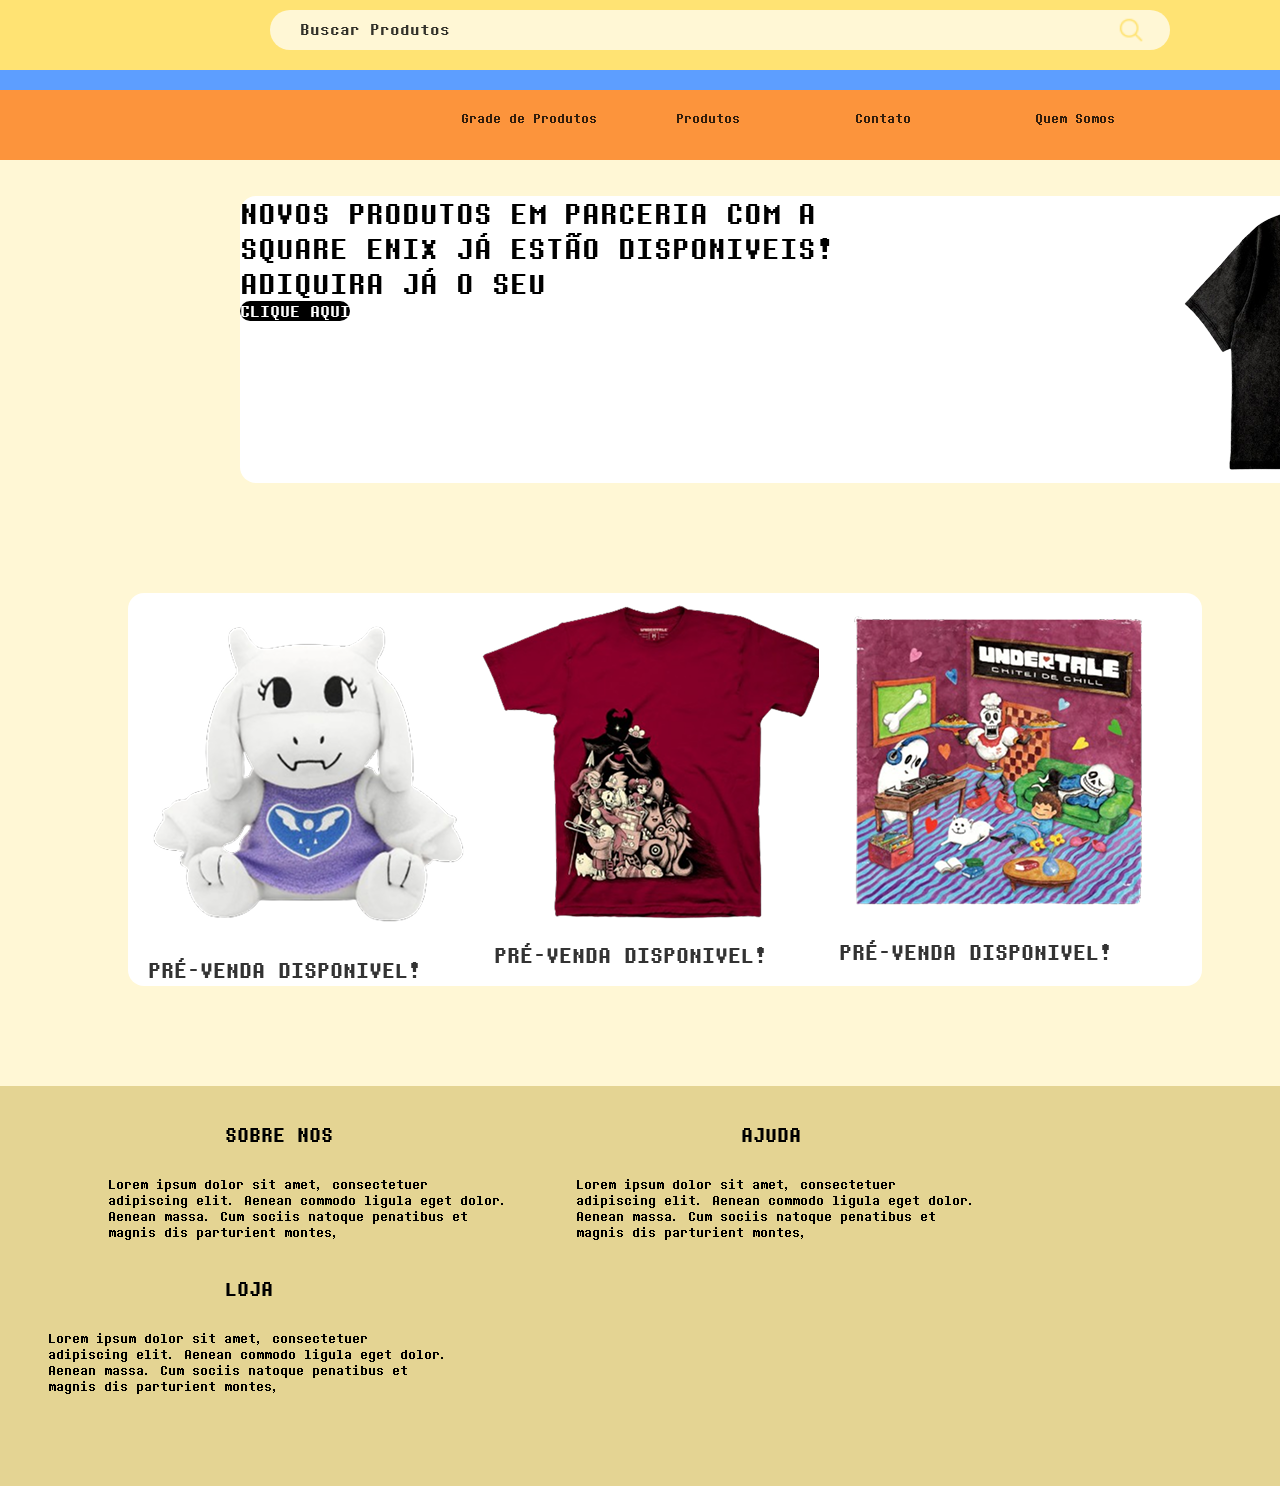
<file: index.html>
<!DOCTYPE html>
<html lang="en">
<head>
    <meta charset="UTF-8">
    <meta name="viewport" content="width=device-width, initial-scale=1.0">
    <link rel="stylesheet" href="style.css">
    <title>Site</title>
</head>
<body>
    <div class="barra-pesquisa">
       
        <li id="buscar-cor">
            <h3 id="move"><a href="busca.html">Buscar Produtos</a></h3>
            <a href="" class="imagem-lupa"><img src="imgs/lupa.png" alt=""></a>
        </li>
        <div class="posiçao">
            <li class="pose1"><a href="cadastro.html">Crie sua conta</a></li>
            <li> <a href="">Entrar</a></li>
            <li><a href="pedidos.html">Compras</a></li>
            <li><a href="" id="compras-img"><img src="imgs/carrinho-de-compras 1.png" alt=""></a></li>
        </div> 
        <div class="barra-pesquisa1"></div>
        <div class="barra-pesquisa2">
            <section class="alinhamento">
            <li id="fonte" class="pose2"> <a href="grade-de-produtos.html">Grade de Produtos</a></li>
            <li id="fonte"><a href="produtos.html">Produtos</a></li>
            <li id="fonte"><a href="conto.html">Contato</a></li>
            <li id="fonte"><a href="quem-somos.html">Quem Somos</a></li>
        </section>
        </div>
    </div>
<section class="tamanho-sessao">
    <div>
        <h1 class="text-size">
            NOVOS PRODUTOS EM PARCERIA COM A <br>
            SQUARE ENIX JÁ ESTÃO DISPONIVEIS! <br>
             ADIQUIRA JÁ O SEU
        </h1>
        <a href="" class="botao">CLIQUE AQUI</a>
    </div>
    <img id="pose4" src="imgs/Captura_de_tela_2026-05-27_220715-removebg-preview 1.png" alt="">  
</section>
<section>
    <div class="imagens-menu">
        <div class="tamanho1">
        <img id="pose3" src="imgs/Captura_de_tela_2026-05-27_214341-removebg-preview 1.png" alt="">
            <H3 id="fonte2"><a href="">PRÉ-VENDA DISPONIVEL!</a></H3>
    </div>
        <div class="tamanho2">
        <img id="pose3" src="imgs/Captura_de_tela_2026-05-27_214421-removebg-preview 1.png" alt="">
        <H3 id="fonte2"><a href="">PRÉ-VENDA DISPONIVEL!</a></H3>
    </div>
        <div class="tamanho3">
        <img id="pose3" src="imgs/Captura_de_tela_2026-05-27_214434-removebg-preview 1.png" alt="">
        <H3 id="fonte2"><a href="">PRÉ-VENDA DISPONIVEL!</a></H3>    
    </div>
    </div>
</section>
<footer class="detalhes">
        <div class="pose5"><h3 class="cores">SOBRE NOS</h3>
        Lorem ipsum dolor sit amet, consectetuer <br>
        adipiscing elit. 
        Aenean commodo ligula eget dolor. <br> 
        Aenean massa.
        Cum sociis natoque penatibus et <br> 
        magnis dis parturient montes,
        </div>
        <div class="pose5">
        <h3 class="cores">AJUDA</h3>
        Lorem ipsum dolor sit amet, consectetuer <br>
        adipiscing elit. 
        Aenean commodo ligula eget dolor. <br> 
        Aenean massa.
        Cum sociis natoque penatibus et <br> 
        magnis dis parturient montes,
        </div>
        <div class="pose5">
        <h3 class="cores">LOJA</h3>
        Lorem ipsum dolor sit amet, consectetuer <br>
        adipiscing elit. 
        Aenean commodo ligula eget dolor. <br> 
        Aenean massa.
        Cum sociis natoque penatibus et <br> 
        magnis dis parturient montes,

        </div>
</footer>
</body>
</html>
</file>
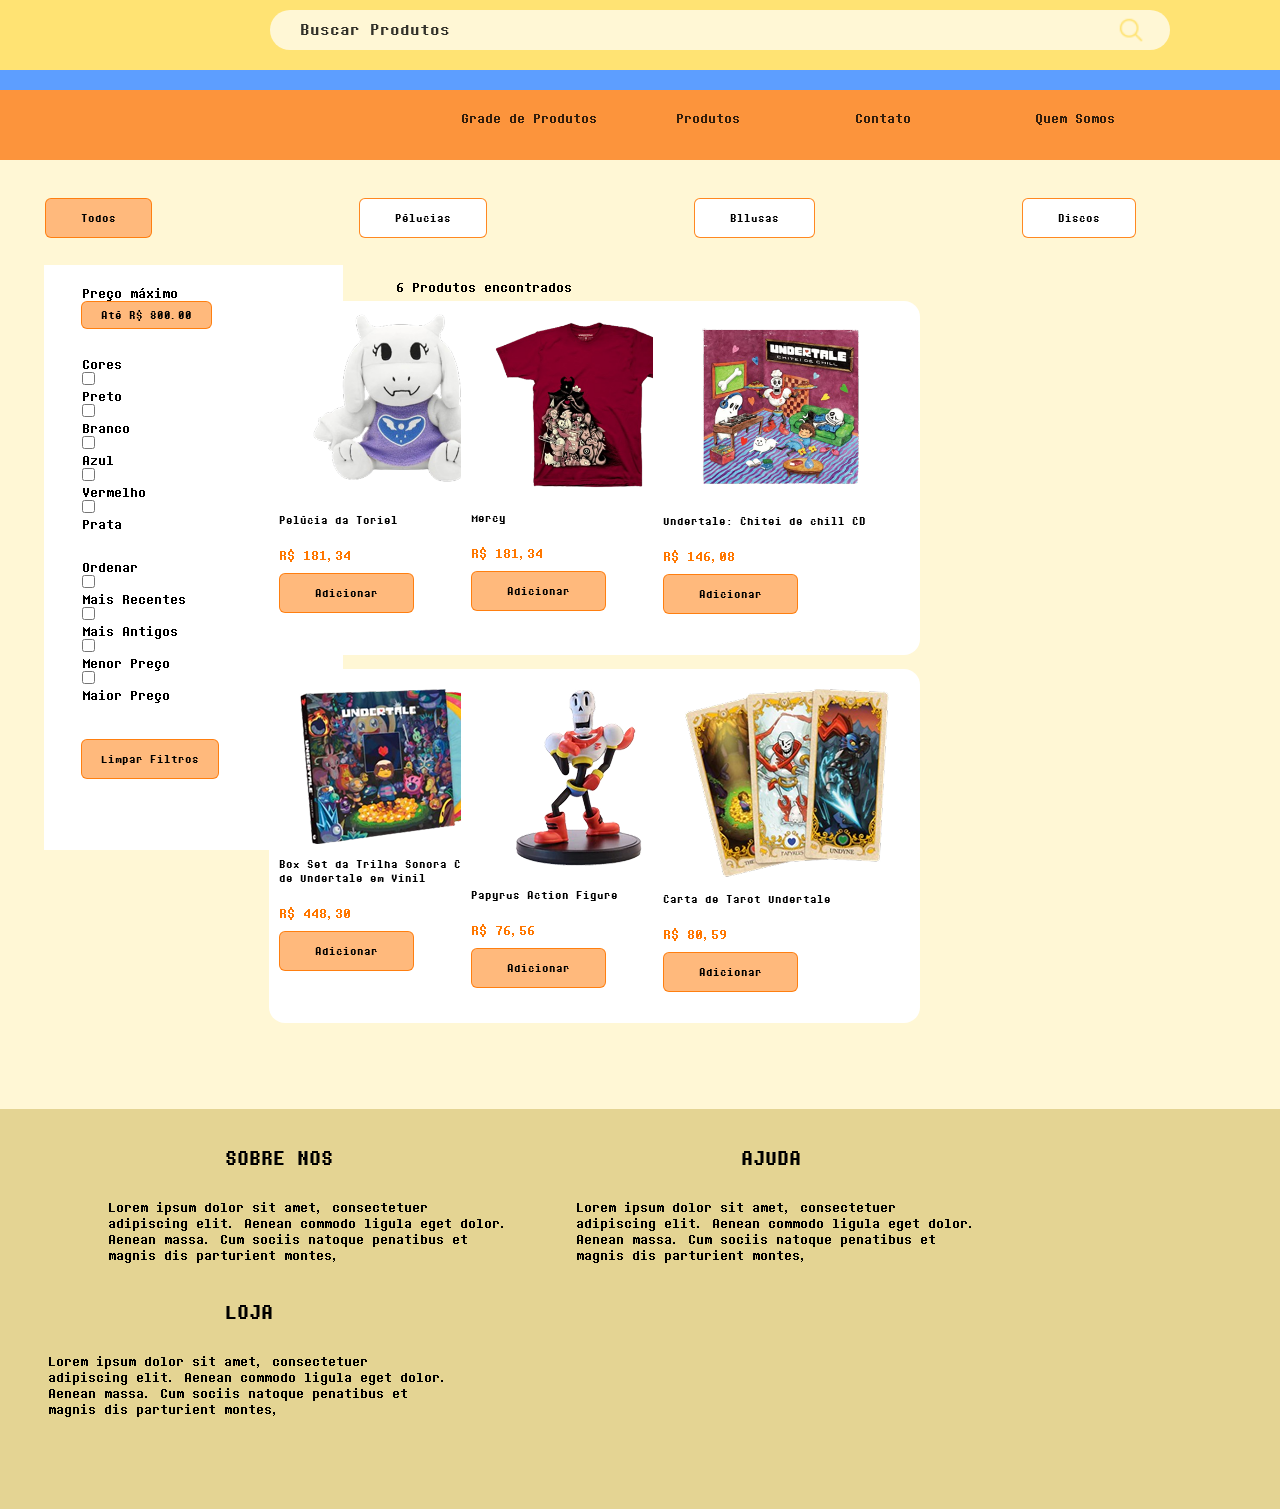
<file: busca.html>
<!DOCTYPE html>
<html lang="en">
<head>
    <meta charset="UTF-8">
    <meta name="viewport" content="width=device-width, initial-scale=1.0">
    <link rel="stylesheet" href="busca.css">
    <title>Busca</title>
</head>
<body>
    <div class="barra-pesquisa">
       
        <li id="buscar-cor">
            <h3 id="move"><a href="busca.html">Buscar Produtos</a></h3>
            <a href="" class="imagem-lupa"><img src="imgs/lupa.png" alt=""></a>
        </li>
        <div class="posiçao">
            <li class="pose1"><a href="cadastro.html">Crie sua conta</a></li>
            <li> <a href="">Entrar</a></li>
            <li><a href="pedidos.html">Compras</a></li>
            <li><a href="" id="compras-img"><img src="imgs/carrinho-de-compras 1.png" alt=""></a></li>
        </div> 
        <div class="barra-pesquisa1"></div>
        <div class="barra-pesquisa2">
            <section class="alinhamento">
            <li id="fonte" class="pose2"> <a href="grade-de-produtos.html">Grade de Produtos</a></li>
            <li id="fonte"><a href="produtos.html">Produtos</a></li>
            <li id="fonte"><a href="conto.html">Contato</a></li>
            <li id="fonte"><a href="quem-somos.html">Quem Somos</a></li>
        </section>
        </div>
    </div>
    <section>
        <div class="barra">
        <button class="diferente">Todos</button>
        <button>Pélucias</button>
        <button>Bllusas</button>
        <button>Discos</button>
        <button>Outros</button>
        </div>
        <div class="menu">
            <div class="lado">
            <h4 class="espaco1">Preço máximo</h4>
            <button class="preco">Até R$ 800.00</button>
            <h4 class="espaco2">Cores</h4>
            <div class="checkbox-container">
            <form class="formu" action="">
                <input type="checkbox" id="cores" name="preto">
                <label for="cores">Preto</label>
                <input type="checkbox" id="cores" name="branco">
                <label for="cores">Branco</label>
                <input type="checkbox" id="cores" name="azul">
                <label for="cores">Azul</label>
                <input type="checkbox" id="cores" name="vermelho">
                <label for="cores">Vermelho</label>
                <input type="checkbox" id="cores" name="prata">
                <label for="cores">Prata</label>
            </form>
            </div>
            <div>
            <h4 class="espaco3">Ordenar</h4>
            <div class="checkbox-container">
            <form class="formu" action="">
                <input type="checkbox" id="ordem" name="recente">
                <label for="ordem">Mais Recentes</label>
                <input type="checkbox" id="ordem" name="antigos">
                <label for="ordem">Mais Antigos</label>
                <input type="checkbox" id="ordem" name="menor">
                <label for="ordem">Menor Preço</label>
                <input type="checkbox" id="ordem" name="maior">
                <label for="ordem">Maior Preço</label>
                <button class="filtros">Limpar Filtros</button>
        </div>
        </div>
        </div>
    </section>
    <div class="produtos-busca">
            <h4 class="ali">6 Produtos encontrados</h4>
            <div class="imagens-busca">
                <div class="img1">
                    <img class="tam1" src="imgs/Captura_de_tela_2026-05-27_214341-removebg-preview 1.png" alt="">
                    <h5 class="pos1">Pelúcia da Toriel</h5>
                    <p class="laranja">R$ 181,34</p>
                    <button class="cor">Adicionar</button>
                    </div>
                    <div class="img2">
                    <img class="tam2" src="imgs/Captura_de_tela_2026-05-27_214421-removebg-preview 1.png" alt="">
                    <h5 class="pos1">Mercy</h5>
                    <p class="laranja">R$ 181,34</p>
                    <button class="cor">Adicionar</button>
                </div>
                <div class="img3">
                    <img class="tam3" src="imgs/Captura_de_tela_2026-05-27_214434-removebg-preview 1.png" alt="">
                    <h5 class="pos1">Undertale: Chitei de chill CD</h5>
                    <p class="laranja">R$ 146,08</p>
                    <button class="cor">Adicionar</button>
                </div>
                <div class="img4">
                    <img class="tam4" src="imgs/Captura_de_tela_2026-05-30_122954-removebg-preview 1.png" alt="">
                    <h5 class="pos1">Box Set da Trilha Sonora Completa de Undertale em Vinil</h5>
                    <p class="laranja">R$ 448,30</p>
                    <button class="cor">Adicionar</button>
                </div>
                <div class="img5">
                    <img class="tam5" src="imgs/Captura_de_tela_2026-05-30_135737-removebg-preview 1.png" alt="">
                    <h5 class="pos1">Papyrus Action Figure</h5>
                    <p class="laranja">R$ 76,56</p>
                    <button class="cor">Adicionar</button>
                </div>
                <div class="img6">
                    <img class="tam6" src="imgs/Captura_de_tela_2026-05-30_135752-removebg-preview 1.png" alt="">
                    <h5 class="pos1">Carta de Tarot Undertale</h5>
                    <p class="laranja">R$ 80,59</p>
                    <button class="cor">Adicionar</button>
                </div>
            
        </div>
        <footer class="detalhes">
        <div class="pose5"><h3 class="cores">SOBRE NOS</h3>
        Lorem ipsum dolor sit amet, consectetuer <br>
        adipiscing elit. 
        Aenean commodo ligula eget dolor. <br> 
        Aenean massa.
        Cum sociis natoque penatibus et <br> 
        magnis dis parturient montes,
        </div>
        <div class="pose5">
        <h3 class="cores">AJUDA</h3>
        Lorem ipsum dolor sit amet, consectetuer <br>
        adipiscing elit. 
        Aenean commodo ligula eget dolor. <br> 
        Aenean massa.
        Cum sociis natoque penatibus et <br> 
        magnis dis parturient montes,
        </div>
        <div class="pose5">
        <h3 class="cores">LOJA</h3>
        Lorem ipsum dolor sit amet, consectetuer <br>
        adipiscing elit. 
        Aenean commodo ligula eget dolor. <br> 
        Aenean massa.
        Cum sociis natoque penatibus et <br> 
        magnis dis parturient montes,

        </div>
</footer>
</body>
</html>
</file>
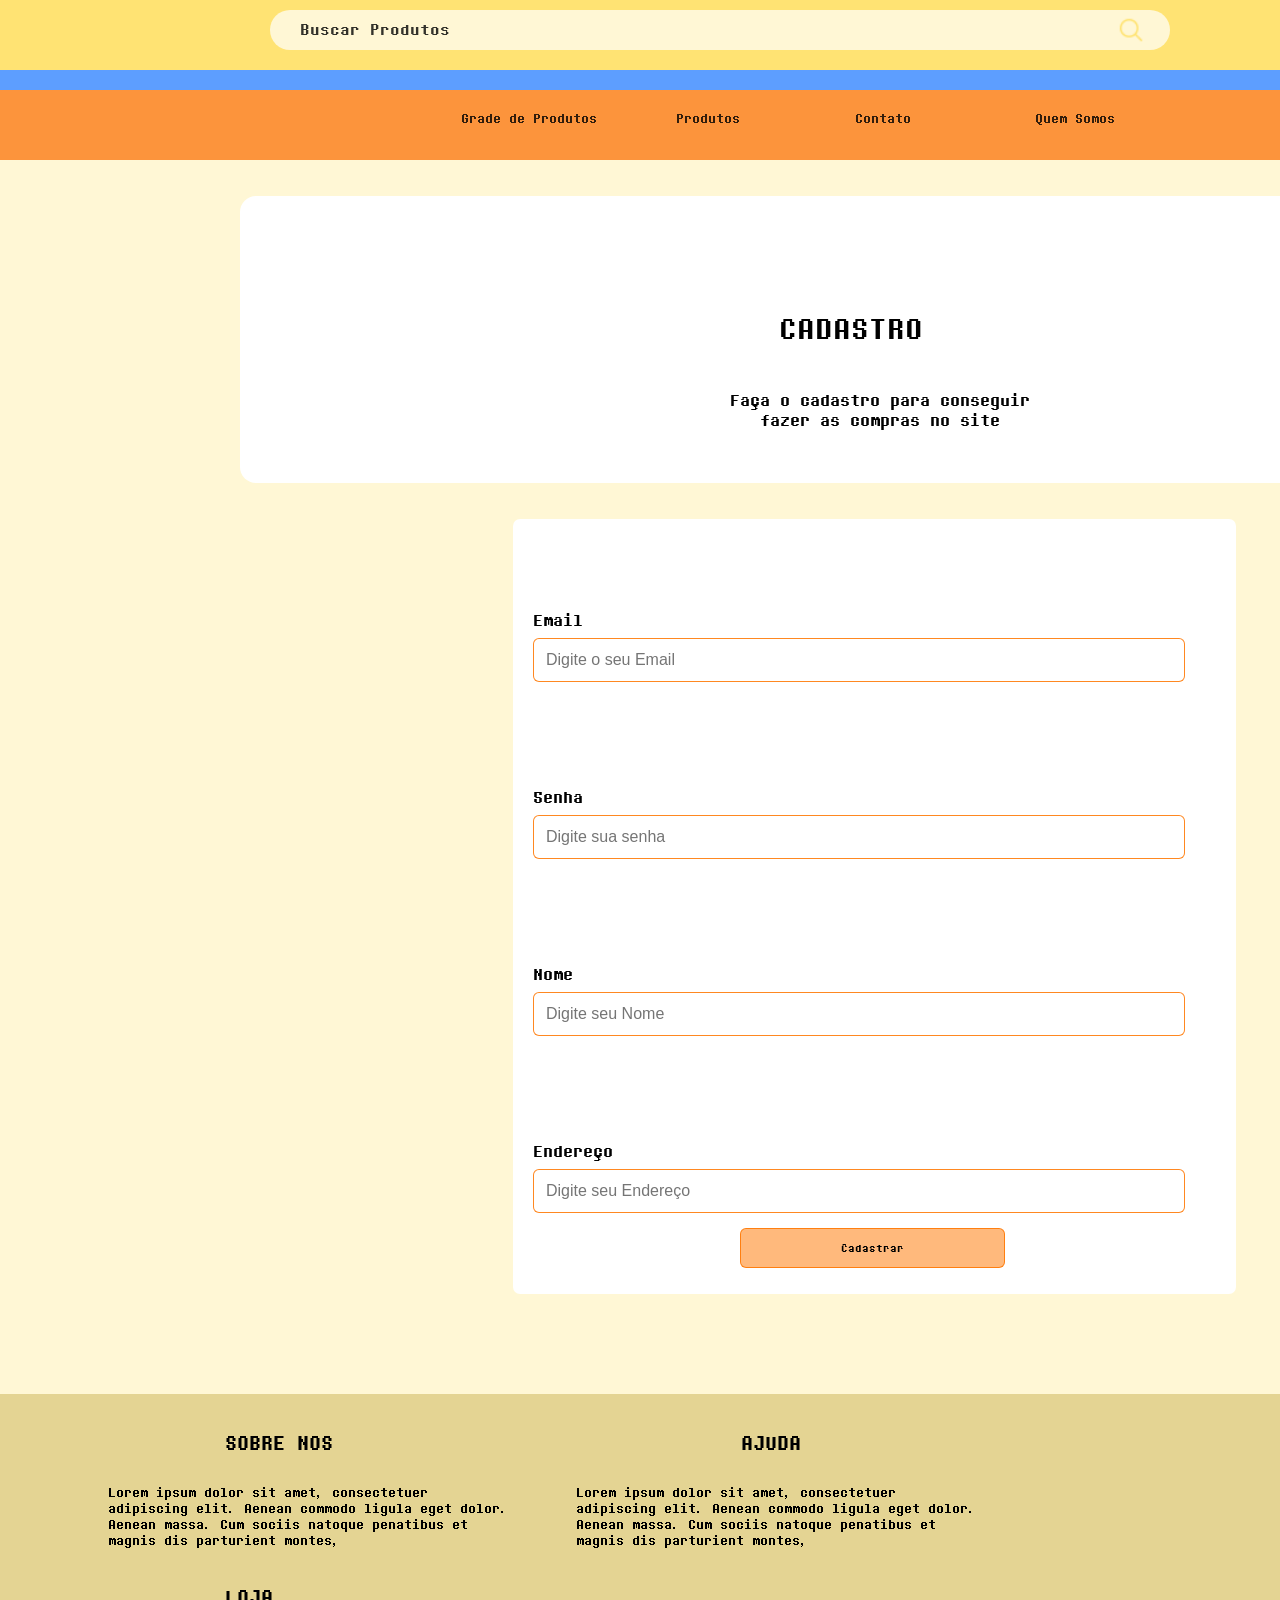
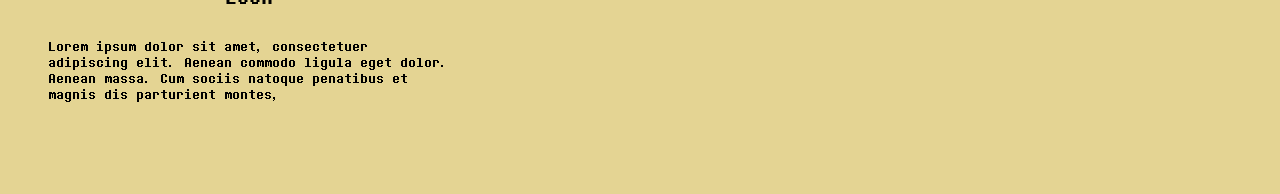
<file: cadastro.html>
<!DOCTYPE html>
<html lang="en">
<head>
    <meta charset="UTF-8">
    <meta name="viewport" content="width=device-width, initial-scale=1.0">
    <link rel="stylesheet" href="cadastro.css">
    <title>Cadastro</title>
</head>
<body>
    <div class="barra-pesquisa">
       
        <li id="buscar-cor">
            <h3 id="move"><a href="busca.html">Buscar Produtos</a></h3>
            <a href="" class="imagem-lupa"><img src="imgs/lupa.png" alt=""></a>
        </li>
        <div class="posiçao">
            <li class="pose1"><a href="cadastro.html">Crie sua conta</a></li>
            <li> <a href="">Entrar</a></li>
            <li><a href="pedidos.html">Compras</a></li>
            <li><a href="" id="compras-img"><img src="imgs/carrinho-de-compras 1.png" alt=""></a></li>
        </div> 
        <div class="barra-pesquisa1"></div>
        <div class="barra-pesquisa2">
            <section class="alinhamento">
            <li id="fonte" class="pose2"> <a href="grade-de-produtos.html">Grade de Produtos</a></li>
            <li id="fonte"><a href="produtos.html">Produtos</a></li>
            <li id="fonte"><a href="conto.html">Contato</a></li>
            <li id="fonte"><a href="quem-somos.html">Quem Somos</a></li>
        </section>
        </div>
    </div>
    <section class="tamanho-sessao">
    
        <h1 class="text-size">
            CADASTRO
        </h1>
        <p class="forma">Faça o cadastro para conseguir <br> fazer as compras no site</p>
    </section>
    <section class="formulario">
        <div>
             <form action="Digite seu Email">
                <label for="Email">Email</label>
                <input type="text" id="Email" name="Email" placeholder="Digite o seu Email">
                <label for="senha">Senha</label>
                <input type="text" name="senha" id="senha" placeholder="Digite sua senha">
                <label for="nome">Nome</label>
                <input type="text" name="nome" id="nome" placeholder="Digite seu Nome">
                <label for="endereço">Endereço</label>
                <input type="text" name="endereço" id="Endereço" placeholder="Digite seu Endereço">
                <button type="submit">Cadastrar</button>
            </form>
        </div>
    </section>
    <footer class="detalhes">
        <div class="pose5"><h3 class="cores">SOBRE NOS</h3>
        Lorem ipsum dolor sit amet, consectetuer <br>
        adipiscing elit. 
        Aenean commodo ligula eget dolor. <br> 
        Aenean massa.
        Cum sociis natoque penatibus et <br> 
        magnis dis parturient montes,
        </div>
        <div class="pose5">
        <h3 class="cores">AJUDA</h3>
        Lorem ipsum dolor sit amet, consectetuer <br>
        adipiscing elit. 
        Aenean commodo ligula eget dolor. <br> 
        Aenean massa.
        Cum sociis natoque penatibus et <br> 
        magnis dis parturient montes,
        </div>
        <div class="pose5">
        <h3 class="cores">LOJA</h3>
        Lorem ipsum dolor sit amet, consectetuer <br>
        adipiscing elit. 
        Aenean commodo ligula eget dolor. <br> 
        Aenean massa.
        Cum sociis natoque penatibus et <br> 
        magnis dis parturient montes,

        </div>
</footer>
</body>
</html>
</file>
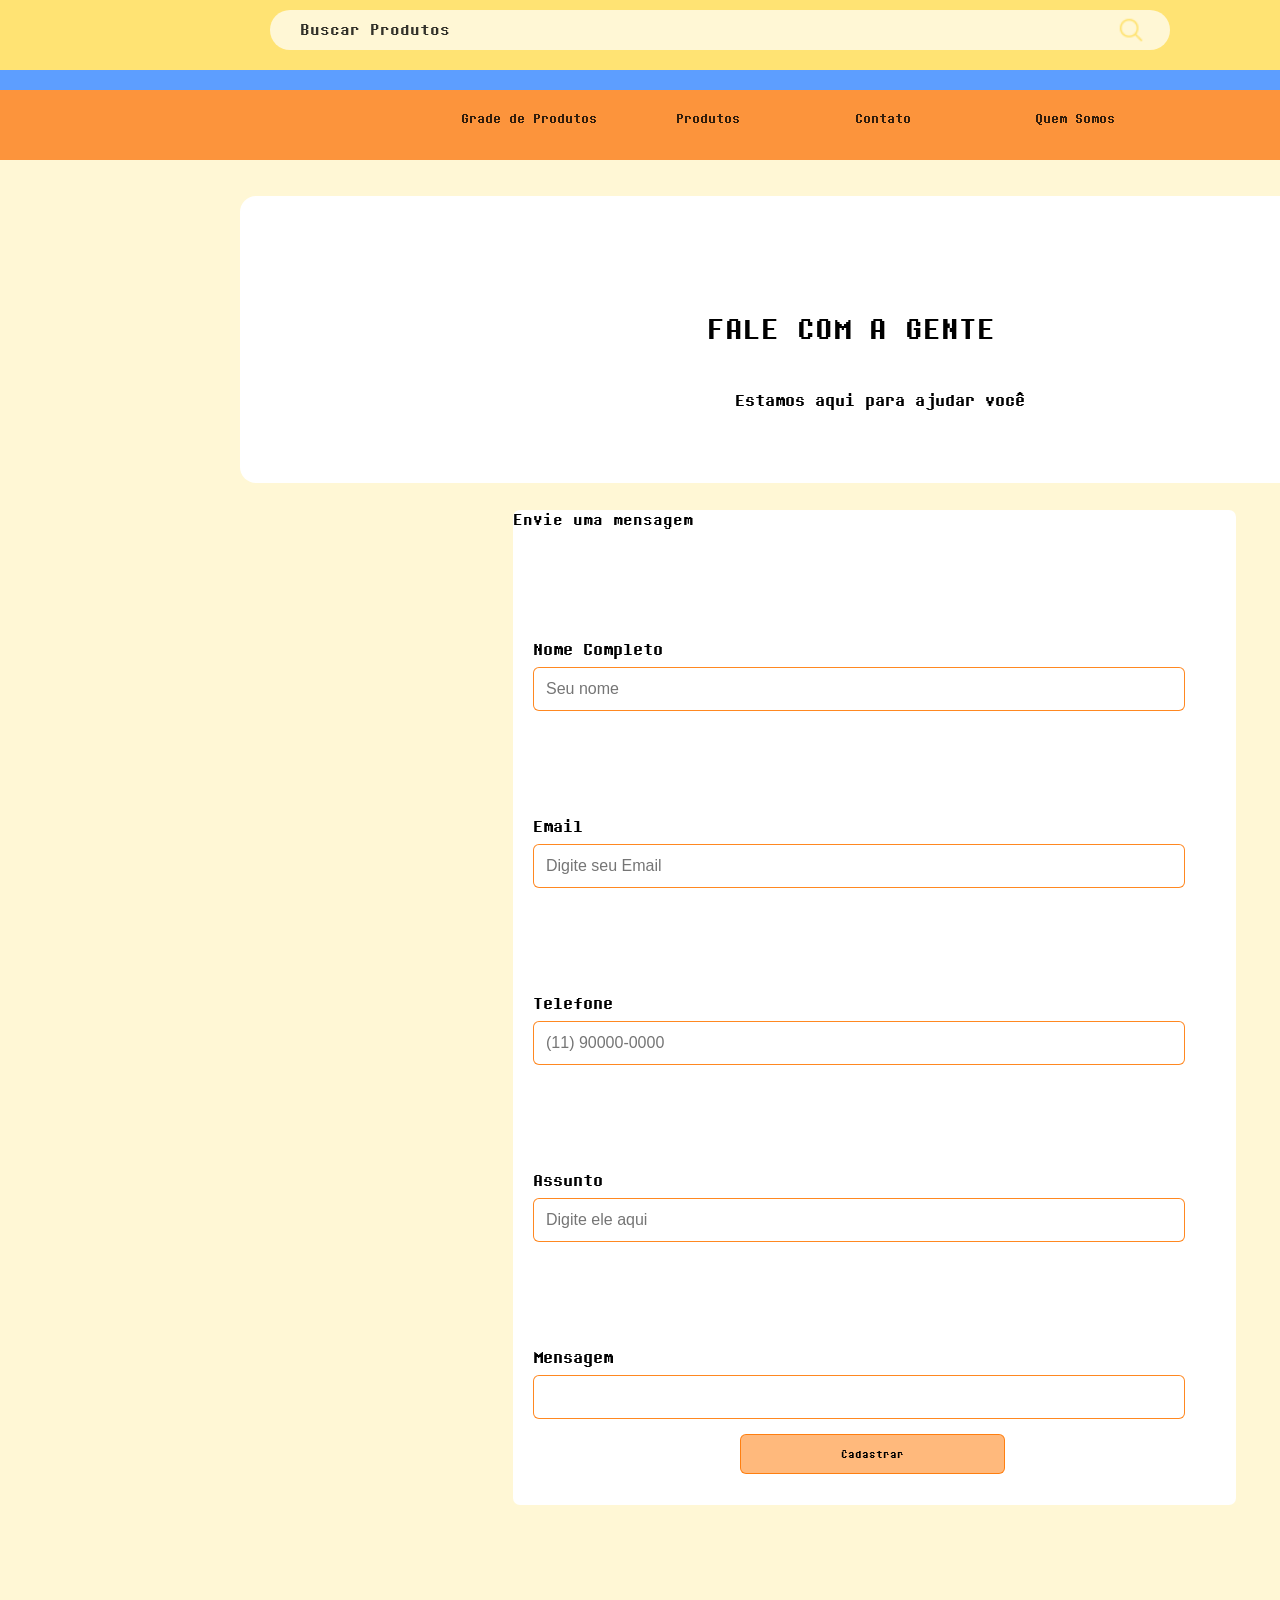
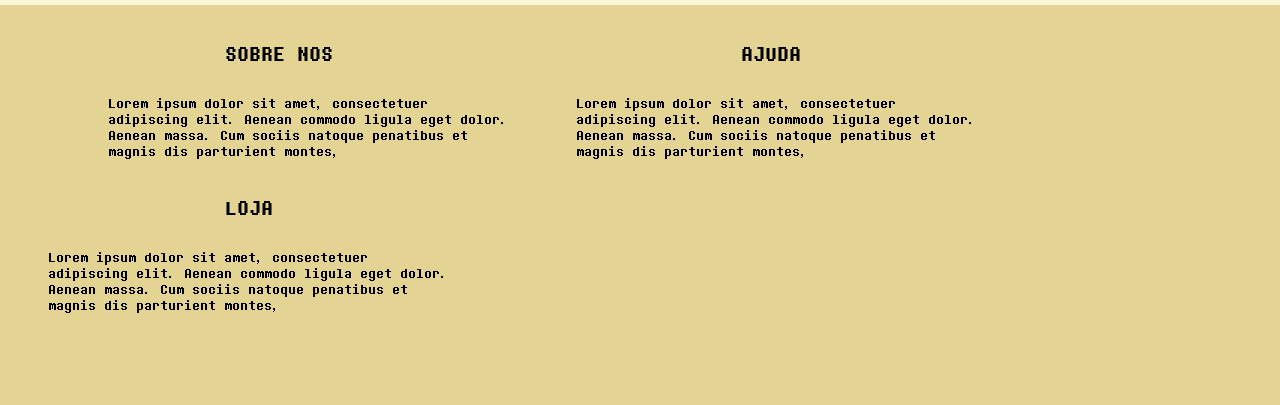
<file: conto.html>
<!DOCTYPE html>
<html lang="en">
<head>
    <meta charset="UTF-8">
    <meta name="viewport" content="width=device-width, initial-scale=1.0">
    <link rel="stylesheet" href="contato.css">
    <title>Contato</title>
</head>
<body>
    <div class="barra-pesquisa">
       
        <li id="buscar-cor">
            <h3 id="move"><a href="busca.html">Buscar Produtos</a></h3>
            <a href="" class="imagem-lupa"><img src="imgs/lupa.png" alt=""></a>
        </li>
        <div class="posiçao">
            <li class="pose1"><a href="cadastro.html">Crie sua conta</a></li>
            <li> <a href="">Entrar</a></li>
            <li><a href="pedidos.html">Compras</a></li>
            <li><a href="" id="compras-img"><img src="imgs/carrinho-de-compras 1.png" alt=""></a></li>
        </div> 
        <div class="barra-pesquisa1"></div>
        <div class="barra-pesquisa2">
            <section class="alinhamento">
            <li id="fonte" class="pose2"> <a href="grade-de-produtos.html">Grade de Produtos</a></li>
            <li id="fonte"><a href="produtos.html">Produtos</a></li>
            <li id="fonte"><a href="conto.html">Contato</a></li>
            <li id="fonte"><a href="quem-somos.html">Quem Somos</a></li>
        </section>
        </div>
    </div>
        <section class="tamanho-sessao">
    
        <h1 class="text-size">
            FALE COM A GENTE
        </h1>
        <p class="forma">Estamos aqui para ajudar você</p>
    </section>
    <section class="formulario">
        <div>
            <h3 class="formatacao">Envie uma mensagem</h3>
             <form action="Digite seu Email">
                <label for="Email">Nome Completo</label>
                <input type="text" id="Email" name="Email" placeholder="Seu nome">
                <label for="senha">Email</label>
                <input type="text" name="senha" id="senha" placeholder="Digite seu Email">
                <label for="nome">Telefone</label>
                <input type="text" name="nome" id="nome" placeholder="(11) 90000-0000 ">
                <label for="endereço">Assunto</label>
                <input type="text" name="endereço" id="Endereço" placeholder="Digite ele aqui">
                <label for="mensagem">Mensagem</label>
                <input type="text" name="mensagem" id="mensagem" placeholder="">
                <button type="submit">Cadastrar</button>
            </form>
        </div>
    </section>

    <footer class="detalhes">
        <div class="pose5"><h3 class="cores">SOBRE NOS</h3>
        Lorem ipsum dolor sit amet, consectetuer <br>
        adipiscing elit. 
        Aenean commodo ligula eget dolor. <br> 
        Aenean massa.
        Cum sociis natoque penatibus et <br> 
        magnis dis parturient montes,
        </div>
        <div class="pose5">
        <h3 class="cores">AJUDA</h3>
        Lorem ipsum dolor sit amet, consectetuer <br>
        adipiscing elit. 
        Aenean commodo ligula eget dolor. <br> 
        Aenean massa.
        Cum sociis natoque penatibus et <br> 
        magnis dis parturient montes,
        </div>
        <div class="pose5">
        <h3 class="cores">LOJA</h3>
        Lorem ipsum dolor sit amet, consectetuer <br>
        adipiscing elit. 
        Aenean commodo ligula eget dolor. <br> 
        Aenean massa.
        Cum sociis natoque penatibus et <br> 
        magnis dis parturient montes,

        </div>
</footer>
</body>
</html>
</file>
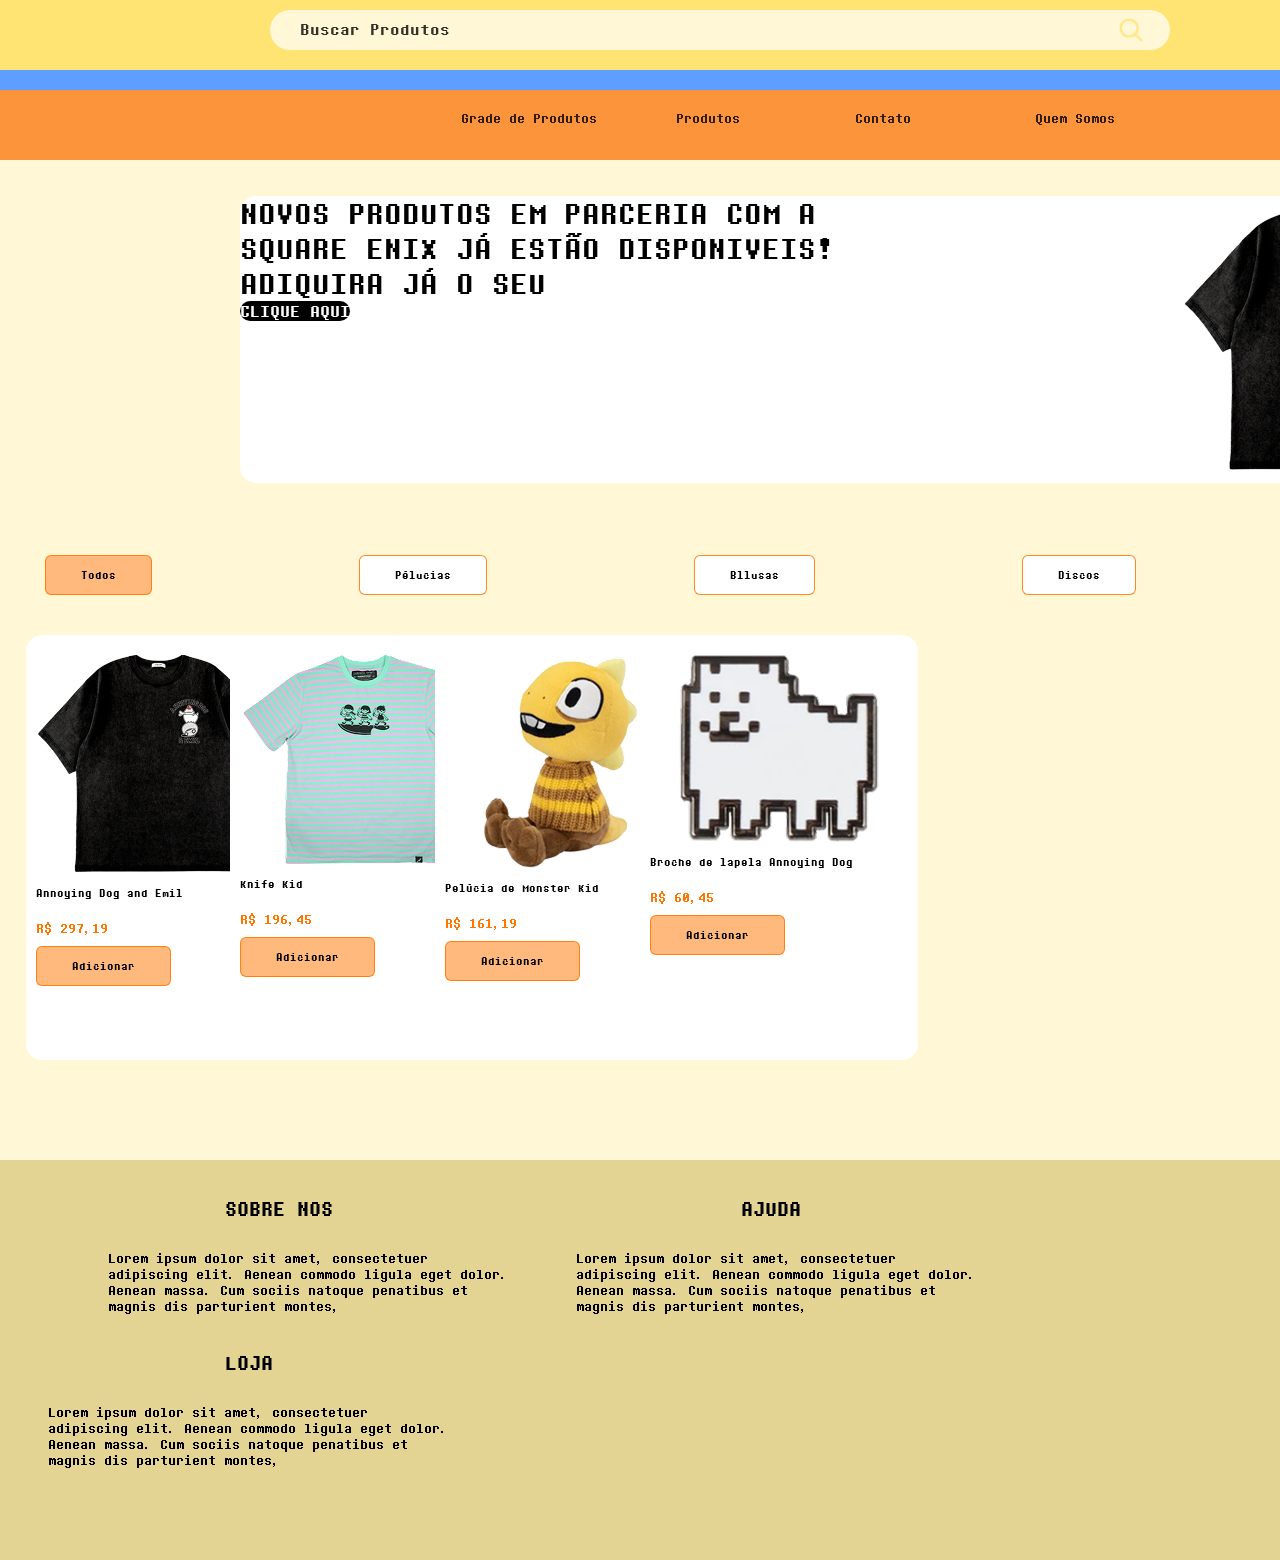
<file: grade-de-produtos.html>
<!DOCTYPE html>
<html lang="en">
<head>
    <meta charset="UTF-8">
    <meta name="viewport" content="width=device-width, initial-scale=1.0">
    <link rel="stylesheet" href="grade-de-produtos.css">
    <title>Grade de Produtos</title>
</head>
<body>
    <div class="barra-pesquisa">
       
        <li id="buscar-cor">
            <h3 id="move"><a href="busca.html">Buscar Produtos</a></h3>
            <a href="" class="imagem-lupa"><img src="imgs/lupa.png" alt=""></a>
        </li>
        <div class="posiçao">
            <li class="pose1"><a href="cadastro.html">Crie sua conta</a></li>
            <li> <a href="">Entrar</a></li>
            <li><a href="pedidos.html">Compras</a></li>
            <li><a href="" id="compras-img"><img src="imgs/carrinho-de-compras 1.png" alt=""></a></li>
        </div> 
        <div class="barra-pesquisa1"></div>
        <div class="barra-pesquisa2">
            <section class="alinhamento">
            <li id="fonte" class="pose2"> <a href="grade-de-produtos.html">Grade de Produtos</a></li>
            <li id="fonte"><a href="produtos.html">Produtos</a></li>
            <li id="fonte"><a href="conto.html">Contato</a></li>
            <li id="fonte"><a href="quem-somos.html">Quem Somos</a></li>
        </section>
        </div>
    </div>
    <section class="tamanho-sessao">
    <div>
        <h1 class="text-size">
            NOVOS PRODUTOS EM PARCERIA COM A <br>
            SQUARE ENIX JÁ ESTÃO DISPONIVEIS! <br>
             ADIQUIRA JÁ O SEU
        </h1>
        <a href="" class="botao">CLIQUE AQUI</a>
    </div>
    <img id="pose4" src="imgs/Captura_de_tela_2026-05-27_220715-removebg-preview 1.png" alt="">  
</section>
<section>
        <div class="barra">
        <button class="diferente">Todos</button>
        <button>Pélucias</button>
        <button>Bllusas</button>
        <button>Discos</button>
        <button>Outros</button>
        </div>
    </section>
    <div class="produtos-busca">
            <div class="imagens-busca">
                <div class="img1">
                    <img class="tam1" src="imgs/Captura_de_tela_2026-05-30_142352-removebg-preview 1.png" alt="">
                    <h5 class="pos1">Annoying Dog and Emil</h5>
                    <p class="laranja">R$ 297,19</p>
                    <button class="cor">Adicionar</button>
                    </div>
                    <div class="img2">
                    <img class="tam2" src="imgs/Captura_de_tela_2026-05-30_142602-removebg-preview 1.png" alt="">
                    <h5 class="pos1">Knife Kid</h5>
                    <p class="laranja">R$ 196,45</p>
                    <button class="cor">Adicionar</button>
                </div>
                <div class="img3">
                    <img class="tam3" src="imgs/Captura_de_tela_2026-05-30_142438-removebg-preview 1.png" alt="">
                    <h5 class="pos1">Pelúcia de Monster Kid</h5>
                    <p class="laranja">R$ 161,19</p>
                    <button class="cor">Adicionar</button>
                </div>
                <div class="img4">
                    <img class="tam4" src="imgs/Captura_de_tela_2026-05-30_142846-removebg-preview 1.png" alt="">
                    <h5 class="pos1">Broche de lapela Annoying Dog</h5>
                    <p class="laranja">R$ 60,45</p>
                    <button class="cor">Adicionar</button>
                </div>
            </div>
                    <footer class="detalhes">
        <div class="pose5"><h3 class="cores">SOBRE NOS</h3>
        Lorem ipsum dolor sit amet, consectetuer <br>
        adipiscing elit. 
        Aenean commodo ligula eget dolor. <br> 
        Aenean massa.
        Cum sociis natoque penatibus et <br> 
        magnis dis parturient montes,
        </div>
        <div class="pose5">
        <h3 class="cores">AJUDA</h3>
        Lorem ipsum dolor sit amet, consectetuer <br>
        adipiscing elit. 
        Aenean commodo ligula eget dolor. <br> 
        Aenean massa.
        Cum sociis natoque penatibus et <br> 
        magnis dis parturient montes,
        </div>
        <div class="pose5">
        <h3 class="cores">LOJA</h3>
        Lorem ipsum dolor sit amet, consectetuer <br>
        adipiscing elit. 
        Aenean commodo ligula eget dolor. <br> 
        Aenean massa.
        Cum sociis natoque penatibus et <br> 
        magnis dis parturient montes,

        </div>
</footer>
</body>
</html>
</file>
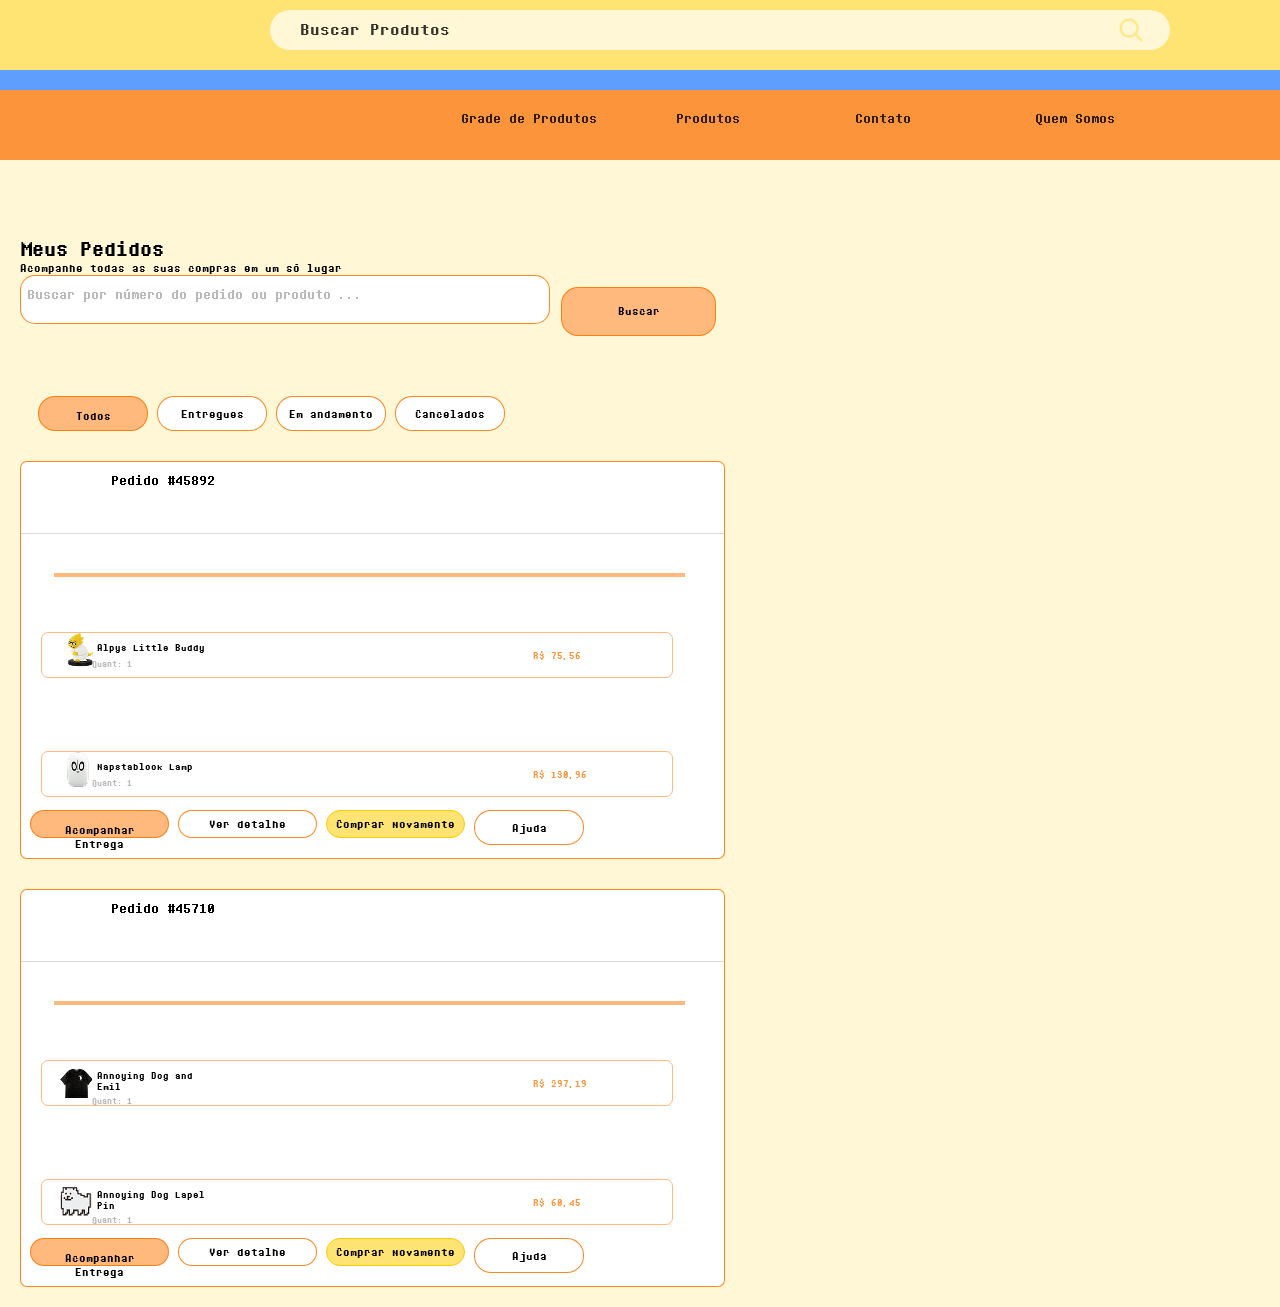
<file: pedidos.html>
<!DOCTYPE html>
<html lang="en">
<head>
    <meta charset="UTF-8">
    <meta name="viewport" content="width=device-width, initial-scale=1.0">
    <link rel="stylesheet" href="pedidos.css">
    <title>Pedidos</title>
</head>
<body>
    <div class="barra-pesquisa">
       
        <li id="buscar-cor">
            <h3 id="move"><a href="busca.html">Buscar Produtos</a></h3>
            <a href="" class="imagem-lupa"><img src="imgs/lupa.png" alt=""></a>
        </li>
        <div class="posiçao">
            <li class="pose1"><a href="cadastro.html">Crie sua conta</a></li>
            <li> <a href="">Entrar</a></li>
            <li><a href="pedidos.html">Compras</a></li>
            <li><a href="" id="compras-img"><img src="imgs/carrinho-de-compras 1.png" alt=""></a></li>
        </div> 
        <div class="barra-pesquisa1"></div>
        <div class="barra-pesquisa2">
            <section class="alinhamento">
            <li id="fonte" class="pose2"> <a href="grade-de-produtos.html">Grade de Produtos</a></li>
            <li id="fonte"><a href="produtos.html">Produtos</a></li>
            <li id="fonte"><a href="conto.html">Contato</a></li>
            <li id="fonte"><a href="quem-somos.html">Quem Somos</a></li>
        </section>
        </div>
    </div>
    <section class="pedidos">
        <h1>Meus Pedidos</h1>
        <h5>Acompanhe todas as suas compras em um só lugar</h5>
        <div class="barra-busc"><p class="numero">Buscar por número do pedido ou produto ...</p>
        <button class="butn">Buscar</button></div>
        <div class="barra">
        <button class="diferente">Todos</button>
        <button>Entregues</button>
        <button>Em andamento</button>
        <button>Cancelados</button>
        </div>
        <div class="numeros-pedido1">
            <h4 class="format">Pedido #45892</h4>
            <div class="linha"></div>
            <div class="linha2"></div>
            <div class="produto1">
                <img class="im1" src="imgs/Captura_de_tela_2026-05-30_144108-removebg-preview 2.png" alt="">
                <h6 class="f1">Alpys Little Buddy</h6>
                <p class="quantidade1">Quant: 1</p>
                <p class="valor1">R$ 75,56</p>
            </div>
            <div class="produto2">
                <img class="im2" src="imgs/Captura_de_tela_2026-05-30_144103-removebg-preview 2.png" alt="">
                <h6 class="f2">Napstablook Lamp</h6>
                <p class="quantidade2">Quant: 1</p>
                <p class="valor2">R$ 130,96</p>
            </div>
            <div class="al">
            <button class="dif" id="ta">Acompanhar Entrega</button>
        <button id="ta">Ver detalhe</button>
        <button class="amarelo" id="ta">Comprar Novamente</button>
        <button>Ajuda</button>
        </div>
        </div>
        <div class="numeros-pedido2">
            <h4 class="format">Pedido #45710</h4>
            <div class="linha"></div>
            <div class="linha2"></div>
            <div class="produto3">
                <img class="im3" src="imgs/Captura_de_tela_2026-05-30_142352-removebg-preview 2.png" alt="">
                <h6 class="f3">Annoying Dog and Emil</h6>
                <p class="quantidade3">Quant: 1</p>
                <p class="valor3">R$ 297,19</p>
            </div>
            <div class="produto4">
                <img class="im4" src="imgs/Captura_de_tela_2026-05-30_142846-removebg-preview 2.png" alt="">
                <h6 class="f4">Annoying Dog Lapel Pin</h6>
                <p class="quantidade4">Quant: 1</p>
                <p class="valor4">R$ 60,45</p>
            </div>
            <div class="al">
            <button class="dif" id="ta">Acompanhar Entrega</button>
        <button id="ta">Ver detalhe</button>
        <button class="amarelo" id="ta">Comprar Novamente</button>
        <button>Ajuda</button>
        </div>
        </div>
    </section>
    <div class="resumo-conta">
        <h3>Resumo da Conta</h3>
        <div class="total-pedidos">
            <p>Total Pedidos</p>
            <p>5</p>
        </div>
        <div class="em-andamento">
        <p>Em andamento</p>
        <p>2</p>
    </div>
    <div class="entreguees2026">
        <p>Entregues em 2026</p>
        <p>2</p>
    </div>
    <div class="economia=acomu">
        <h2>Economia Acumulada</h2>
        <p>R$ 247,30</p>
    </div>
    <button>Falar com Atendimento</button>
    </div>
</body>
</html>
</file>
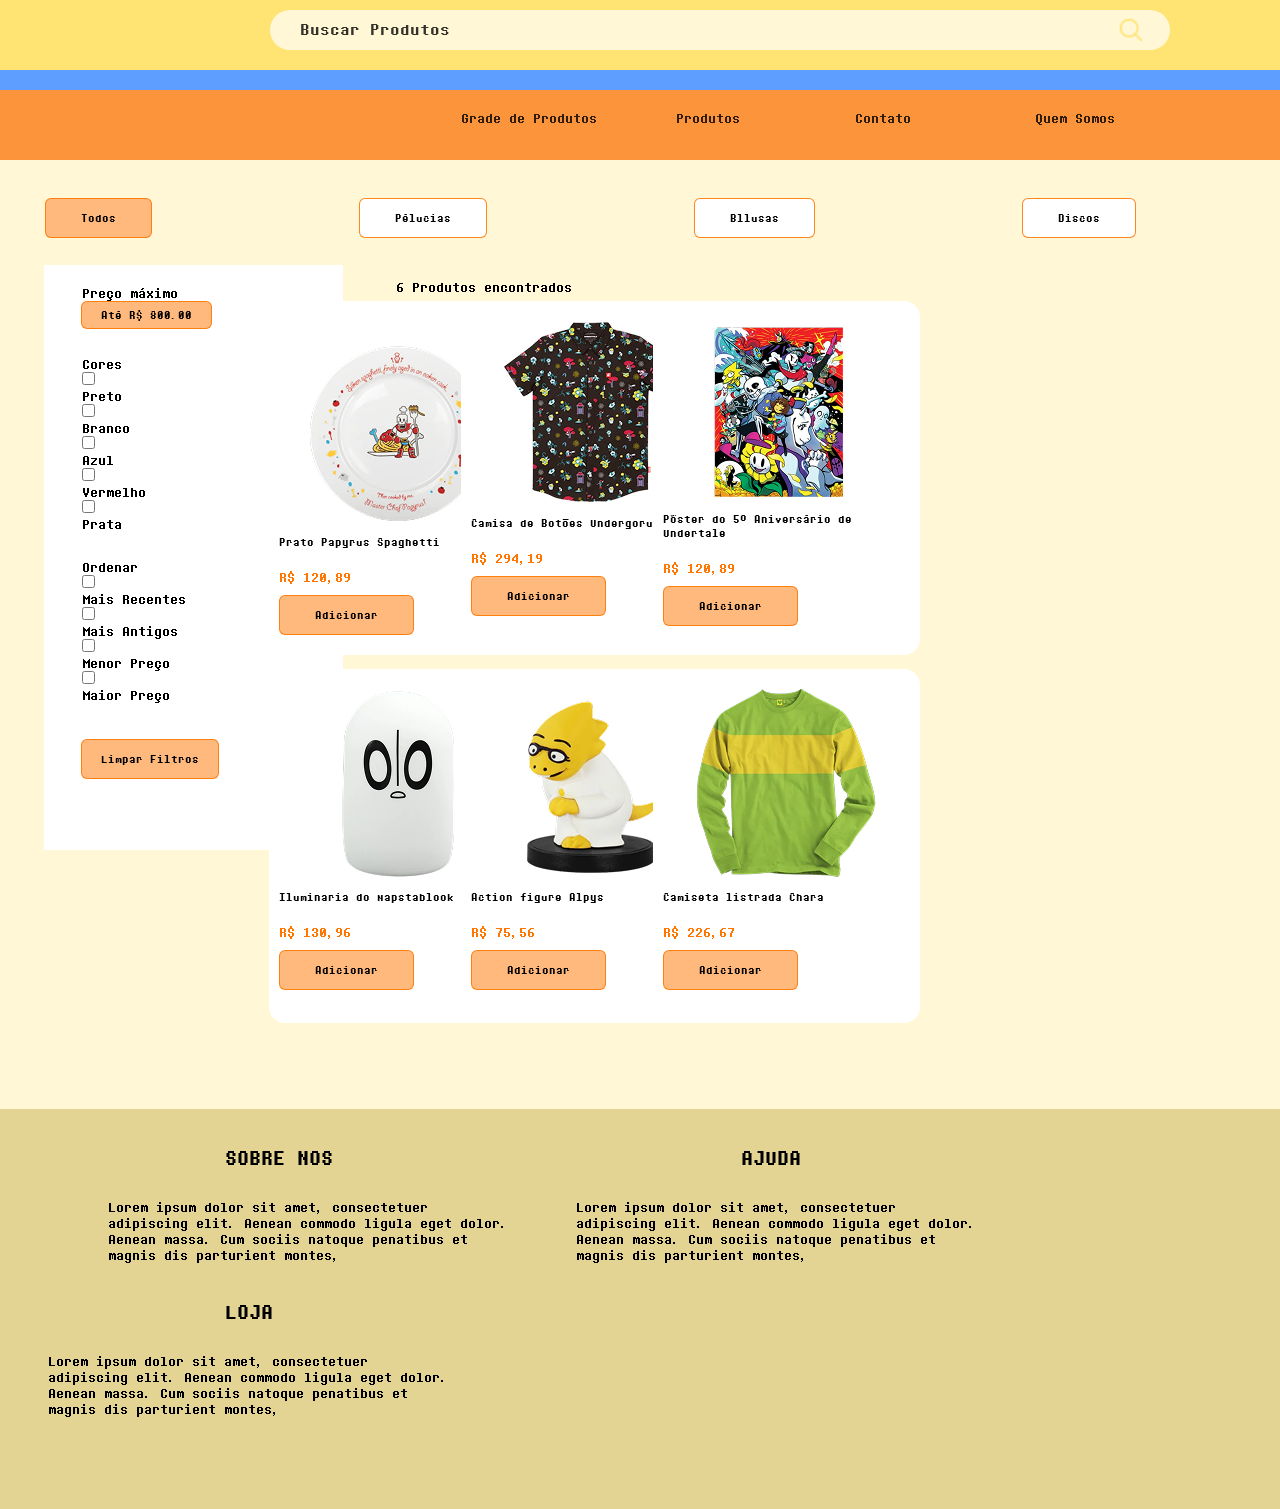
<file: produtos.html>
<!DOCTYPE html>
<html lang="en">
<head>
    <meta charset="UTF-8">
    <meta name="viewport" content="width=device-width, initial-scale=1.0">
    <link rel="stylesheet" href="produtos.css">
    <title>Produtos</title>
</head>
<body>
    <div class="barra-pesquisa">
       
        <li id="buscar-cor">
            <h3 id="move"><a href="busca.html">Buscar Produtos</a></h3>
            <a href="" class="imagem-lupa"><img src="imgs/lupa.png" alt=""></a>
        </li>
        <div class="posiçao">
            <li class="pose1"><a href="cadastro.html">Crie sua conta</a></li>
            <li> <a href="">Entrar</a></li>
            <li><a href="pedidos.html">Compras</a></li>
            <li><a href="" id="compras-img"><img src="imgs/carrinho-de-compras 1.png" alt=""></a></li>
        </div> 
        <div class="barra-pesquisa1"></div>
        <div class="barra-pesquisa2">
            <section class="alinhamento">
            <li id="fonte" class="pose2"> <a href="grade-de-produtos.html">Grade de Produtos</a></li>
            <li id="fonte"><a href="produtos.html">Produtos</a></li>
            <li id="fonte"><a href="conto.html">Contato</a></li>
            <li id="fonte"><a href="quem-somos.html">Quem Somos</a></li>
        </section>
        </div>
    </div>
        <section>
        <div class="barra">
        <button class="diferente">Todos</button>
        <button>Pélucias</button>
        <button>Bllusas</button>
        <button>Discos</button>
        <button>Outros</button>
        </div>
        <div class="menu">
            <div class="lado">
            <h4 class="espaco1">Preço máximo</h4>
            <button class="preco">Até R$ 800.00</button>
            <h4 class="espaco2">Cores</h4>
            <div class="checkbox-container">
            <form class="formu" action="">
                <input type="checkbox" id="cores" name="preto">
                <label for="cores">Preto</label>
                <input type="checkbox" id="cores" name="branco">
                <label for="cores">Branco</label>
                <input type="checkbox" id="cores" name="azul">
                <label for="cores">Azul</label>
                <input type="checkbox" id="cores" name="vermelho">
                <label for="cores">Vermelho</label>
                <input type="checkbox" id="cores" name="prata">
                <label for="cores">Prata</label>
            </form>
            </div>
            <div>
            <h4 class="espaco3">Ordenar</h4>
            <div class="checkbox-container">
            <form class="formu" action="">
                <input type="checkbox" id="ordem" name="recente">
                <label for="ordem">Mais Recentes</label>
                <input type="checkbox" id="ordem" name="antigos">
                <label for="ordem">Mais Antigos</label>
                <input type="checkbox" id="ordem" name="menor">
                <label for="ordem">Menor Preço</label>
                <input type="checkbox" id="ordem" name="maior">
                <label for="ordem">Maior Preço</label>
                <button class="filtros">Limpar Filtros</button>
        </div>
        </div>
        </div>
    </section>
    <div class="produtos-busca">
            <h4 class="ali">6 Produtos encontrados</h4>
            <div class="imagens-busca">
                <div class="img1">
                    <img class="tam1" src="imgs/Captura_de_tela_2026-05-30_144048-removebg-preview 1.png" alt="">
                    <h5 class="pos1"> Prato Papyrus Spaghetti</h5>
                    <p class="laranja">R$ 120,89</p>
                    <button class="cor">Adicionar</button>
                    </div>
                    <div class="img2">
                    <img class="tam2" src="imgs/Captura_de_tela_2026-05-30_144054-removebg-preview 1.png" alt="">
                    <h5 class="pos1"> Camisa de Botões Undergorund Garden</h5>
                    <p class="laranja">R$ 294,19</p>
                    <button class="cor">Adicionar</button>
                </div>
                <div class="img3">
                    <img class="tam3" src="imgs/Captura_de_tela_2026-05-30_144058-removebg-preview 1.png" alt="">
                    <h5 class="pos1">Pôster do 5º Aniversário de Undertale</h5>
                    <p class="laranja">R$ 120,89</p>
                    <button class="cor">Adicionar</button>
                </div>
                <div class="img4">
                    <img class="tam4" src="imgs/Captura_de_tela_2026-05-30_144103-removebg-preview 1.png" alt="">
                    <h5 class="pos1">Iluminaria do Napstablook</h5>
                    <p class="laranja">R$ 130,96</p>
                    <button class="cor">Adicionar</button>
                </div>
                <div class="img5">
                    <img class="tam5" src="imgs/Captura_de_tela_2026-05-30_144108-removebg-preview 1.png" alt="">
                    <h5 class="pos1">Action figure Alpys</h5>
                    <p class="laranja">R$ 75,56</p>
                    <button class="cor">Adicionar</button>
                </div>
                <div class="img6">
                    <img class="tam6" src="imgs/Captura_de_tela_2026-05-30_144121-removebg-preview 1.png" alt="">
                    <h5 class="pos1">Camiseta listrada Chara</h5>
                    <p class="laranja">R$ 226,67</p>
                    <button class="cor">Adicionar</button>
                </div>
            
        </div>
        <footer class="detalhes">
        <div class="pose5"><h3 class="cores">SOBRE NOS</h3>
        Lorem ipsum dolor sit amet, consectetuer <br>
        adipiscing elit. 
        Aenean commodo ligula eget dolor. <br> 
        Aenean massa.
        Cum sociis natoque penatibus et <br> 
        magnis dis parturient montes,
        </div>
        <div class="pose5">
        <h3 class="cores">AJUDA</h3>
        Lorem ipsum dolor sit amet, consectetuer <br>
        adipiscing elit. 
        Aenean commodo ligula eget dolor. <br> 
        Aenean massa.
        Cum sociis natoque penatibus et <br> 
        magnis dis parturient montes,
        </div>
        <div class="pose5">
        <h3 class="cores">LOJA</h3>
        Lorem ipsum dolor sit amet, consectetuer <br>
        adipiscing elit. 
        Aenean commodo ligula eget dolor. <br> 
        Aenean massa.
        Cum sociis natoque penatibus et <br> 
        magnis dis parturient montes,

        </div>
</footer>
</body>
</html>
</file>
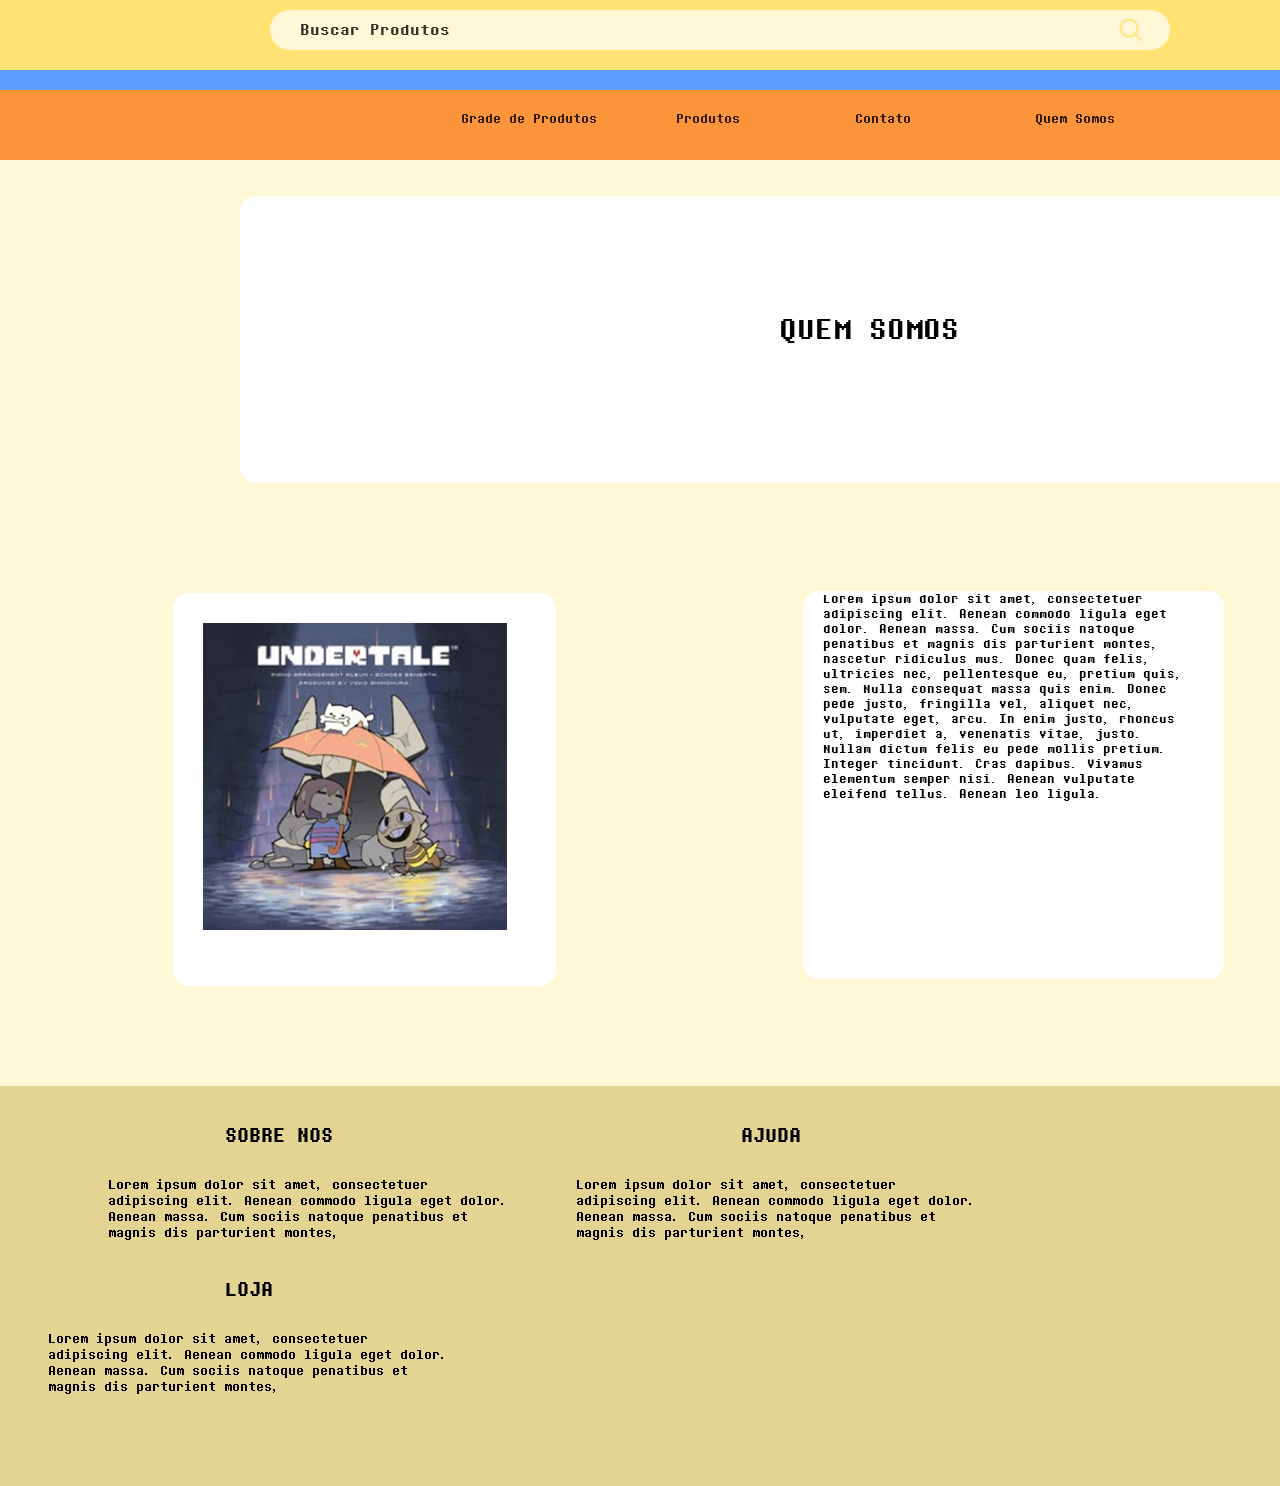
<file: quem-somos.html>
<!DOCTYPE html>
<html lang="en">
<head>
    <meta charset="UTF-8">
    <meta name="viewport" content="width=device-width, initial-scale=1.0">
    <link rel="stylesheet" href="quem-somos.css">
    <title>Quem Somos</title>
</head>
<body>
    <div class="barra-pesquisa">
       
        <li id="buscar-cor">
            <h3 id="move"><a href="busca.html">Buscar Produtos</a></h3>
            <a href="" class="imagem-lupa"><img src="imgs/lupa.png" alt=""></a>
        </li>
        <div class="posiçao">
            <li class="pose1"><a href="cadastro.html">Crie sua conta</a></li>
            <li> <a href="">Entrar</a></li>
            <li><a href="pedidos.html">Compras</a></li>
            <li><a href="" id="compras-img"><img src="imgs/carrinho-de-compras 1.png" alt=""></a></li>
        </div> 
        <div class="barra-pesquisa1"></div>
        <div class="barra-pesquisa2">
            <section class="alinhamento">
            <li id="fonte" class="pose2"> <a href="grade-de-produtos.html">Grade de Produtos</a></li>
            <li id="fonte"><a href="produtos.html">Produtos</a></li>
            <li id="fonte"><a href="conto.html">Contato</a></li>
            <li id="fonte"><a href="quem-somos.html">Quem Somos</a></li>
        </section>
        </div>
    </div>
    <section class="tamanho-sessao">
    
        <h1 class="text-size">
            QUEM SOMOS
        </h1>
        </section>
        <section>
    <div class="imagens-menu">
        <div class="tamanho1">
        <img id="pose3" src="imgs/Captura_de_tela_2026-05-30_124023-removebg-preview 1.png" alt="">
        <div class="texto"> <div class="ali"> Lorem ipsum dolor sit amet, consectetuer 
            <br> adipiscing elit. Aenean commodo ligula eget <br> 
            dolor. Aenean massa. Cum sociis natoque <br> 
            penatibus et magnis dis parturient montes, <br> 
            nascetur ridiculus mus. Donec quam felis, <br> 
            ultricies nec, pellentesque eu, pretium quis, <br> 
            sem. Nulla consequat massa quis enim. Donec <br> 
            pede justo, fringilla vel, aliquet nec, <br> 
            vulputate eget, arcu. In enim justo, rhoncus <br> 
            ut, imperdiet a, venenatis vitae, justo. <br> 
            Nullam dictum felis eu pede mollis pretium.
            <br> Integer tincidunt. Cras dapibus. Vivamus <br>
             elementum semper nisi. Aenean vulputate <br>
              eleifend tellus. Aenean leo ligula. 
            </div>
            </div>
    </div>
</section>
<footer class="detalhes">
        <div class="pose5"><h3 class="cores">SOBRE NOS</h3>
        Lorem ipsum dolor sit amet, consectetuer <br>
        adipiscing elit. 
        Aenean commodo ligula eget dolor. <br> 
        Aenean massa.
        Cum sociis natoque penatibus et <br> 
        magnis dis parturient montes,
        </div>
        <div class="pose5">
        <h3 class="cores">AJUDA</h3>
        Lorem ipsum dolor sit amet, consectetuer <br>
        adipiscing elit. 
        Aenean commodo ligula eget dolor. <br> 
        Aenean massa.
        Cum sociis natoque penatibus et <br> 
        magnis dis parturient montes,
        </div>
        <div class="pose5">
        <h3 class="cores">LOJA</h3>
        Lorem ipsum dolor sit amet, consectetuer <br>
        adipiscing elit. 
        Aenean commodo ligula eget dolor. <br> 
        Aenean massa.
        Cum sociis natoque penatibus et <br> 
        magnis dis parturient montes,

        </div>
</footer>
</body>
</html>
</file>
<file: style.css>
@font-face {
    font-family: 'Determination';
    src: url('fonts/DeterminationMonoWebRegular-Z5oq.ttf') format('tft'),
     url('fonts/DeterminationMonoWebRegular-Z5oq.ttf') format('truetype');
    font-weight: normal;
    font-style: normal;
    font-display: swap; 
}
*{
    box-sizing: border-box;
    margin: 0;
    padding: 0;
    font-weight: normal;
  font-style: normal;
}
body{
    background-color: #FFF7D5;
    font-family: 'Determination', 'Courier New', monospace;

}
.barra-pesquisa{
    background-color: #FFE373;
    display: inline-block;
    position: sticky;
    top: 0;
    height: 70px;
    width: 199.4vh;
    margin-bottom: 10px;
}
a{
    text-decoration: none;
    color: rgba(0, 0, 0, 0.8);
}
li{
     list-style-type: none;
}
#buscar-cor{
    background-color: #FFF7D5;
    height: 40px;
    width: 100vh;
    border-radius: 100px;
    color: #383838;
    display: flex;
    margin-left: 30vh;
    margin-top: 10px;

}

#move{
    display: flex;
    margin-left: 30px;
    margin-top: 10px;
}
.barra-pesquisa1{
    background-color: #5D9EFF;
    display: block;
    height: 20px;
    width: 199.4vh;
    margin-top: 2px;
    z-index: 2;
}
.posiçao{
    width: 2000px;
    height: 18px;
    display: grid;
    grid-template-columns: 7% 4% 4% 4% 4% 10% 10% 10% 10% 2% 7% 4% 4% 4%;
    grid-template-rows: 20% 20% 20%;
    font-size: 14px;
}
.barra-pesquisa2{
    background-color: #fc943c;
    display: block;
    height: 70px;
    width: 199.4vh;
    z-index: 2;
}
    .imagem-lupa{
    display: inline-flex;
    margin-left: 74vh;
    margin-top: 5px;
    height: 30px;
}
#fonte{
    font-size: 16px;
    color: black;
    display: inline-block;
    margin-block-start: 20px;
    margin-left: 30px;
}
.tamanho-sessao{
    display: grid;
    grid-template-columns: 70% 20% 10%;
    grid-template-rows: 40% 40% 20%;
    margin-block-start: 70px;
    margin-left: 240px;
    background-color: white;
    height: 287px;
    width: 1348px; 
    border-radius:16px;
}
.text-size{
    font-size: 35px;
}
.botao{
    background-color: black;
    font-size: 20px;
    color: white;
    width: 53px ;
    height: 500px;
    border-radius: 10px;
}
.pose1{
    grid-column-start: 11;
    grid-column-end: 11;
}
.alinhamento{
    display: grid;
    grid-template-columns: 12% 12% 12% 10% 10% 10% 10% 10%;

}
.pose2{grid-column-start: 3;
    grid-column-end: 3;    
}

.tamanho1{
    grid-column-start: 2;
    grid-column-end: 2;
    background-color: white;
    width: 382.7px;
    height: 392.67px;
    border-radius: 16px;
}
#fonte2{
    margin-left: 20px;
    font-size: 26px;
}
.imagens-menu{
    margin-block-start: 110px;
    display: grid;
    grid-template-columns: 10% 27% 27% 27%;
}
.tamanho2{
    background-color: white;
    width: 382.7px;
    height: 392.67px;
    border-radius: 16px;
}
.tamanho3{
    background-color: white;
    width: 382.7px;
    height: 392.67px;
    border-radius: 16px;
}
#pose3{
    margin-block-start: 10px;
}
#pose4{
    margin-block-start: 10px;
}
.detalhes{
    background-color: #e4d493;
    width: auto;
    height: 400px;
    margin-block-start: 100px;
    
}
.cores{
    position: relative;
    font-size: 24px;
    margin-top: -6vh;
    left: 25vh;
    
}
.pose5{ 
    display: inline-flex;
    margin-top: 10vh;
}
</file>
<file: busca.css>
@font-face {
    font-family: 'Determination';
    src: url('fonts/DeterminationMonoWebRegular-Z5oq.ttf') format('tft'),
     url('fonts/DeterminationMonoWebRegular-Z5oq.ttf') format('truetype');
    font-weight: normal;
    font-style: normal;
    font-display: swap; 
}
*{
    box-sizing: border-box;
    margin: 0;
    padding: 0;
    font-weight: normal;
  font-style: normal;
}
body{
    background-color: #FFF7D5;
    font-family: 'Determination', 'Courier New', monospace;
}
.barra-pesquisa{
    background-color: #FFE373;
    display: inline-block;
    height: 70px;
    position: sticky;
    top: 0;
    width: 199.4vh;
    margin-bottom: 10px;
}
a{
    text-decoration: none;
    color: rgba(0, 0, 0, 0.8);
}
li{
     list-style-type: none;
}
#buscar-cor{
    background-color: #FFF7D5;
    height: 40px;
    width: 100vh;
    border-radius: 100px;
    color: #383838;
    display: flex;
    margin-left: 30vh;
    margin-top: 10px;

}
#move{
    display: flex;
    margin-left: 30px;
    margin-top: 10px;
}
.barra-pesquisa1{
    background-color: #5D9EFF;
    display: block;
    height: 20px;
    width: 199.4vh;
    margin-top: 2px;
    z-index: 2;
}
.posiçao{
    width: 2000px;
    height: 18px;
    display: grid;
    grid-template-columns: 7% 4% 4% 4% 4% 10% 10% 10% 10% 2% 7% 4% 4% 4%;
    grid-template-rows: 20% 20% 20%;
    font-size: 14px;
}
.barra-pesquisa2{
    background-color: #fc943c;
    display: block;
    height: 70px;
    width: 199.4vh;
    z-index: 2;
}
    .imagem-lupa{
    display: inline-flex;
    margin-left: 74vh;
    margin-top: 5px;
    height: 30px;
}
#fonte{
    font-size: 16px;
    color: black;
    display: inline-block;
    margin-block-start: 20px;
    margin-left: 30px;
}
.pose1{
    grid-column-start: 11;
    grid-column-end: 11;
}
.alinhamento{
    display: grid;
    grid-template-columns: 12% 12% 12% 10% 10% 10% 10% 10%;

}
.pose2{grid-column-start: 3;
    grid-column-end: 3;    
}
button {
  background-color: #ffffff;
  border: 1px solid #ff7700de;
  color: black;
  padding: 12px 35px;
  margin-left: 23vh;
  border-radius: 6px;
  cursor: pointer;
  font-family: 'Determination', 'Courier New', monospace;
}
.diferente {
  background-color: #FFB97C;
  border: 1px solid #ff7700de;
  color: black;
  padding: 12px 35px;
  margin-left: 23vh;
  border-radius: 6px;
  cursor: pointer;
  font-family: 'Determination', 'Courier New', monospace;
}
.barra{
    display: inline-flex;
    margin-top: 8vh;
    margin-left: -18vh;
}
button:hover {
  background-color: #FFB97C;
  
}
.diferente:hover {
  background-color: #ffffff;
}
.menu{
   background-color: #ffffff;
   display: block;
   width: 299px;
   height: 585px;
   padding: 20px;
   margin-left: 4.9vh;
   margin-top: 3vh;
}
.preco{
    background-color: #FFB97C;
  border: 1px solid #ff7700de;
  color: black;
  margin-left: -0.1vh;
  padding: 6px 19px;
  border-radius: 6px;
  cursor: pointer;
  font-family: 'Determination', 'Courier New', monospace;

}


.checkbox-container label{
    display: block;
  cursor: pointer;
}
.lado{
    margin-left: 2vh;
}
.filtros{
    background-color: #FFB97C;
  border: 1px solid #ff7700de;
  color: black;
  margin-left: -0.1vh;
  margin-top: 4vh;
  padding: 12px 19px;
  border-radius: 6px;
  cursor: pointer;
  font-family: 'Determination', 'Courier New', monospace;
}
.espaco2{
    margin-top: 3vh;
}
.espaco3{
    margin-top: 3vh;
}
.ali{
display: flex;
margin-left: 44vh;
margin-top:-63.5vh;
width: 222px;
height: 22px;
}
.imagens-busca{
    display: grid;
    grid-template-columns: 15% 6% 15% 15%;
    grid-template-rows: 52% 55% 55% 55%;
}
.img1{
    background-color: white;
    width: 267px;
    height: 354px;
    border-radius: 16px;
    grid-column-start: 3;
}
.tam1{
    margin-left: 30px;
    width: 205px;
    height: 199px;
}
.laranja{
    padding: 10px;
    color: #FF7700;
}
.pos1{

    padding: 10px;
}
.cor{
    text-align: center;
    margin-inline-start: 10px;
    background-color: #FFB97C;
}
.img2{
    background-color: white;
    width: 267px;
    height: 354px;
    border-radius: 16px;
    grid-column-start: 4;
    
}
.tam2{
    width: 191px;
    height: 177px;
    margin-left: 30px;
    margin-top: 20px;
}
.img3{
    background-color: white;
    width: 267px;
    height: 354px;
    border-radius: 16px;
    grid-column-start: 5;
    
}
.tam3{
    width: 197px;
    height: 180px;
    margin-left: 30px;
    margin-top: 20px;
}
.img4{
    background-color: white;
    width: 267px;
    height: 354px;
    border-radius: 16px;
    grid-column-start: 3;
}
.tam4{
    width: 215px;
    height: 155px;
    margin-left: 30px;
    margin-top: 20px;
}
.img5{
    background-color: white;
    width: 267px;
    height: 354px;
    border-radius: 16px;
    grid-column-start: 4;
}
.tam5{
    width: 138px;
    height: 186px;
    margin-left: 50px;
    margin-top: 20px;
}
.img6{
    background-color: white;
    width: 267px;
    height: 354px;
    border-radius: 16px;
    grid-column-start: 5;
}
.tam6{
    width: 209px;
    height: 190px;
    margin-left: 30px;
    margin-top: 20px;
}
.detalhes{
    background-color: #e4d493;
    width: auto;
    height: 400px;
    margin-block-start: 100px;
    
}
.cores{
    position: relative;
    font-size: 24px;
    margin-top: -6vh;
    left: 25vh;
    
}
.pose5{ 
    display: inline-flex;
    margin-top: 10vh;
}
</file>
<file: cadastro.css>
@font-face {
    font-family: 'Determination';
    src: url('fonts/DeterminationMonoWebRegular-Z5oq.ttf') format('tft'),
     url('fonts/DeterminationMonoWebRegular-Z5oq.ttf') format('truetype');
    font-weight: normal;
    font-style: normal;
    font-display: swap; 
}
*{
    box-sizing: border-box;
    margin: 0;
    padding: 0;
    font-weight: normal;
  font-style: normal;
}
body{
    background-color: #FFF7D5;
    font-family: 'Determination', 'Courier New', monospace;

}
.barra-pesquisa{
    background-color: #FFE373;
    display: inline-block;
    position: sticky;
    top: 0;
    height: 70px;
    width: 199.4vh;
    margin-bottom: 10px;
}
a{
    text-decoration: none;
    color: rgba(0, 0, 0, 0.8);
}
li{
     list-style-type: none;
}
#buscar-cor{
    background-color: #FFF7D5;
    height: 40px;
    width: 100vh;
    border-radius: 100px;
    color: #383838;
    display: flex;
    margin-left: 30vh;
    margin-top: 10px;

}
#move{
    display: flex;
    margin-left: 30px;
    margin-top: 10px;
}
.barra-pesquisa1{
    background-color: #5D9EFF;
    display: block;
    height: 20px;
    width: 199.4vh;
    margin-top: 2px;
    z-index: 2;
}
.posiçao{
    width: 2000px;
    height: 18px;
    display: grid;
    grid-template-columns: 7% 4% 4% 4% 4% 10% 10% 10% 10% 2% 7% 4% 4% 4%;
    grid-template-rows: 20% 20% 20%;
    font-size: 14px;
}
.barra-pesquisa2{
    background-color: #fc943c;
    display: block;
    height: 70px;
    width: 199.4vh;
    z-index: 2;
}
    .imagem-lupa{
    display: inline-flex;
    margin-left: 74vh;
    margin-top: 5px;
    height: 30px;
}
#fonte{
    font-size: 16px;
    color: black;
    display: inline-block;
    margin-block-start: 20px;
    margin-left: 30px;
}
.pose1{
    grid-column-start: 11;
    grid-column-end: 11;
}
.alinhamento{
    display: grid;
    grid-template-columns: 12% 12% 12% 10% 10% 10% 10% 10%;

}
.pose2{grid-column-start: 3;
    grid-column-end: 3;    
}
.tamanho-sessao{
    display: grid;
    grid-template-columns: 40% 37% 10%;
    grid-template-rows: 40% 40% 20%;
    margin-block-start: 70px;
    margin-left: 240px;
    background-color: white;
    height: 287px;
    width: 1348px; 
    border-radius:16px;
}
.text-size{
    font-size: 35px;
    grid-column-start: 2;
    grid-row-start: 2;
}
.forma{
    font-size: 20px;
    grid-column-start: 2;
    grid-row-start: 3;
    text-align: center;
    margin-left: -33vh;
    margin-top: -4vh;
}
.formulario{
    background-color: white;
    width: 723px;
    height: 775px;
    margin-left: 57vh;
    margin-top:4vh;
    border-radius: 7px;
    display: block;
}
 form{
    max-width: 200px;
    margin: 19px;
    padding: 1px;
    
 }
 label {
    margin-top: 10vh;
    display: block;
    margin-bottom: 8px;
    font-size: 20px;
}
input[type="text"], textarea {
  width: 652px;
  padding: 12px;
  margin-bottom: 15px;
  border: 1px solid #ff7700de;
  border-radius: 6px;
  box-sizing: border-box; 
  font-size: 16px;
}
input[type="text"]:focus, textarea:focus {
  border-color: #ebd479;
  outline: none;
  box-shadow: 0 0 5px rgba(0, 102, 204, 0.3);
}
button {
  background-color: #FFB97C;
  border: 1px solid #ff7700de;
  color: black;
  padding: 12px 100px;
  margin-left: 23vh;
  border-radius: 6px;
  cursor: pointer;
  font-family: 'Determination', 'Courier New', monospace;
}
button:hover {
  background-color: #ffffff;
  
}
.detalhes{
    background-color: #e4d493;
    width: auto;
    height: 400px;
    margin-block-start: 100px;
    
}
.cores{
    position: relative;
    font-size: 24px;
    margin-top: -6vh;
    left: 25vh;
    
}
.pose5{ 
    display: inline-flex;
    margin-top: 10vh;
}
</file>
<file: contato.css>
@font-face {
    font-family: 'Determination';
    src: url('fonts/DeterminationMonoWebRegular-Z5oq.ttf') format('tft'),
     url('fonts/DeterminationMonoWebRegular-Z5oq.ttf') format('truetype');
    font-weight: normal;
    font-style: normal;
    font-display: swap; 
}
*{
    box-sizing: border-box;
    margin: 0;
    padding: 0;
    font-weight: normal;
  font-style: normal;
}
body{
    background-color: #FFF7D5;
    font-family: 'Determination', 'Courier New', monospace;

}
.barra-pesquisa{
    background-color: #FFE373;
    display: inline-block;
    height: 70px;
    position: sticky;
    top: 0;
    width: 199.4vh;
    margin-bottom: 10px;
}
a{
    text-decoration: none;
    color: rgba(0, 0, 0, 0.8);
}
li{
     list-style-type: none;
}
#buscar-cor{
    background-color: #FFF7D5;
    height: 40px;
    width: 100vh;
    border-radius: 100px;
    color: #383838;
    display: flex;
    margin-left: 30vh;
    margin-top: 10px;

}
#move{
    display: flex;
    margin-left: 30px;
    margin-top: 10px;
}
.barra-pesquisa1{
    background-color: #5D9EFF;
    display: block;
    height: 20px;
    width: 199.4vh;
    margin-top: 2px;
    z-index: 2;
}
.posiçao{
    width: 2000px;
    height: 18px;
    display: grid;
    grid-template-columns: 7% 4% 4% 4% 4% 10% 10% 10% 10% 2% 7% 4% 4% 4%;
    grid-template-rows: 20% 20% 20%;
    font-size: 14px;
}
.barra-pesquisa2{
    background-color: #fc943c;
    display: block;
    height: 70px;
    width: 199.4vh;
    z-index: 2;
}
    .imagem-lupa{
    display: inline-flex;
    margin-left: 74vh;
    margin-top: 5px;
    height: 30px;
}
#fonte{
    font-size: 16px;
    color: black;
    display: inline-block;
    margin-block-start: 20px;
    margin-left: 30px;
}
.pose1{
    grid-column-start: 11;
    grid-column-end: 11;
}
.alinhamento{
    display: grid;
    grid-template-columns: 12% 12% 12% 10% 10% 10% 10% 10%;

}
.pose2{grid-column-start: 3;
    grid-column-end: 3;    
}
.tamanho-sessao{
    display: grid;
    grid-template-columns: 40% 37% 10%;
    grid-template-rows: 40% 40% 20%;
    margin-block-start: 70px;
    margin-left: 240px;
    background-color: white;
    height: 287px;
    width: 1348px; 
    border-radius:16px;
}
.text-size{
    font-size: 35px;
    grid-column-start: 2;
    grid-row-start: 2;
    margin-left: -8vh;
}
.forma{
    font-size: 20px;
    grid-column-start: 2;
    grid-row-start: 3;
    text-align: center;
    margin-left: -33vh;
    margin-top: -4vh;
}
.formulario{
    background-color: white;
    width: 723px;
    height: 995px;
    margin-left: 57vh;
    margin-top: 3vh;
    border-radius: 7px;
    display: block;
}
 form{
    max-width: 200px;
    margin: 19px;
    padding: 1px;
 }
 label {
    margin-top: 10vh;
  display: block;
  margin-bottom: 8px;
  font-size: 20px;
}
input[type="text"], textarea {
  width: 652px;
  padding: 12px;
  margin-bottom: 15px;
  border: 1px solid #ff7700de;
  border-radius: 6px;
  box-sizing: border-box; 
  font-size: 16px;
}
input[type="text"]:focus, textarea:focus {
  border-color: #ebd479;
  outline: none;
  box-shadow: 0 0 5px rgba(0, 102, 204, 0.3);
}
button {
  background-color: #FFB97C;
  border: 1px solid #ff7700de;
  color: black;
  padding: 12px 100px;
  margin-left: 23vh;
  border-radius: 6px;
  cursor: pointer;
  font-family: 'Determination', 'Courier New', monospace;
}
button:hover {
  background-color: #ffffff;
  
}
.detalhes{
    background-color: #e4d493;
    width: auto;
    height: 400px;
    margin-block-start: 100px;
    
}
.cores{
    position: relative;
    font-size: 24px;
    margin-top: -6vh;
    left: 25vh;
    
}
.pose5{ 
    display: inline-flex;
    margin-top: 10vh;
}
</file>
<file: grade-de-produtos.css>
@font-face {
    font-family: 'Determination';
    src: url('fonts/DeterminationMonoWebRegular-Z5oq.ttf') format('tft'),
     url('fonts/DeterminationMonoWebRegular-Z5oq.ttf') format('truetype');
    font-weight: normal;
    font-style: normal;
    font-display: swap; 
}
*{
    box-sizing: border-box;
    margin: 0;
    padding: 0;
    font-weight: normal;
  font-style: normal;
}
body{
    background-color: #FFF7D5;
    font-family: 'Determination', 'Courier New', monospace;

}
.barra-pesquisa{
    background-color: #FFE373;
    display: inline-block;
    height: 70px;
    position: sticky;
    top: 0;
    width: 199.4vh;
    margin-bottom: 10px;
}
a{
    text-decoration: none;
    color: rgba(0, 0, 0, 0.8);
}
li{
     list-style-type: none;
}
#buscar-cor{
    background-color: #FFF7D5;
    height: 40px;
    width: 100vh;
    border-radius: 100px;
    color: #383838;
    display: flex;
    margin-left: 30vh;
    margin-top: 10px;

}
#move{
    display: flex;
    margin-left: 30px;
    margin-top: 10px;
}
.barra-pesquisa1{
    background-color: #5D9EFF;
    display: block;
    height: 20px;
    width: 199.4vh;
    margin-top: 2px;
    z-index: 2;
}
.posiçao{
    width: 2000px;
    height: 18px;
    display: grid;
    grid-template-columns: 7% 4% 4% 4% 4% 10% 10% 10% 10% 2% 7% 4% 4% 4%;
    grid-template-rows: 20% 20% 20%;
    font-size: 14px;
}
.barra-pesquisa2{
    background-color: #fc943c;
    display: block;
    height: 70px;
    width: 199.4vh;
    z-index: 2;
}
    .imagem-lupa{
    display: inline-flex;
    margin-left: 74vh;
    margin-top: 5px;
    height: 30px;
}
#fonte{
    font-size: 16px;
    color: black;
    display: inline-block;
    margin-block-start: 20px;
    margin-left: 30px;
}
.pose1{
    grid-column-start: 11;
    grid-column-end: 11;
}
.alinhamento{
    display: grid;
    grid-template-columns: 12% 12% 12% 10% 10% 10% 10% 10%;

}
.pose2{grid-column-start: 3;
    grid-column-end: 3;    
}
.tamanho-sessao{
    display: grid;
    grid-template-columns: 70% 20% 10%;
    grid-template-rows: 40% 40% 20%;
    margin-block-start: 70px;
    margin-left: 240px;
    background-color: white;
    height: 287px;
    width: 1348px; 
    border-radius:16px;
}
.text-size{
    font-size: 35px;
}
.botao{
    background-color: black;
    font-size: 20px;
    color: white;
    width: 53px ;
    height: 500px;
    border-radius: 10px;
}
#pose4{
    margin-block-start: 10px;
}
button {
  background-color: #ffffff;
  border: 1px solid #ff7700de;
  color: black;
  padding: 12px 35px;
  margin-left: 23vh;
  border-radius: 6px;
  cursor: pointer;
  font-family: 'Determination', 'Courier New', monospace;
}
.diferente {
  background-color: #FFB97C;
  border: 1px solid #ff7700de;
  color: black;
  padding: 12px 35px;
  margin-left: 23vh;
  border-radius: 6px;
  cursor: pointer;
  font-family: 'Determination', 'Courier New', monospace;
}
.barra{
    display: inline-flex;
    margin-top: 8vh;
    margin-left: -18vh;
}
button:hover {
  background-color: #FFB97C;
  
}
.diferente:hover {
  background-color: #ffffff;
}
.imagens-busca{
    display: grid;
    margin-top: 40px;
    grid-template-columns: 2% 16% 16% 16% 16% ;
    grid-template-rows: 52% 55% 55% 55% 55%;
}
.img1{
    background-color: white;
    width: 278px;
    height: 425px;
    border-radius: 16px;
    grid-column-start: 2;
}
.tam1{
    margin-top: 20px;
    margin-left: 10px;
    width: 245px;
    height: 218px;
}
.laranja{
    padding: 10px;
    color: #FF7700;
}
.cor{
    text-align: center;
    margin-inline-start: 10px;
    background-color: #FFB97C;
}
.pos1{

    padding: 10px;
}
.img2{
    background-color: white;
    width: 278px;
    height: 425px;
    border-radius: 16px;
    grid-column-start: 3;
}
.tam2{
    margin-top: 20px;
    margin-left: 10px;
    width: 246px;
    height: 209px;
}
.img3{
    background-color: white;
    width: 278px;
    height: 425px;
    border-radius: 16px;
    grid-column-start: 4;
}
.tam3{
    margin-top: 20px;
    margin-left: 40px;
    width: 174px;
    height: 213px;
}
.img4{
    background-color: white;
    width: 278px;
    height: 425px;
    border-radius: 16px;
    grid-column-start: 5;
}
.tam4{
    margin-top: 20px;
    margin-left: 30px;
    width: 219px;
    height: 187px;
}
.detalhes{
    background-color: #e4d493;
    width: auto;
    height: 400px;
    margin-block-start: 100px;
    
}
.cores{
    position: relative;
    font-size: 24px;
    margin-top: -6vh;
    left: 25vh;
    
}
.pose5{ 
    display: inline-flex;
    margin-top: 10vh;
}
</file>
<file: pedidos.css>
@font-face {
    font-family: 'Determination';
    src: url('fonts/DeterminationMonoWebRegular-Z5oq.ttf') format('tft'),
     url('fonts/DeterminationMonoWebRegular-Z5oq.ttf') format('truetype');
    font-weight: normal;
    font-style: normal;
    font-display: swap; 
}
*{
    box-sizing: border-box;
    margin: 0;
    padding: 0;
    font-weight: normal;
  font-style: normal;
}
body{
    background-color: #FFF7D5;
    font-family: 'Determination', 'Courier New', monospace;

}
.barra-pesquisa{
    background-color: #FFE373;
    display: inline-block;
    height: 70px;
    position: sticky;
    top: 0;
    width: 199.4vh;
    margin-bottom: 10px;
}
a{
    text-decoration: none;
    color: rgba(0, 0, 0, 0.8);
}
li{
     list-style-type: none;
}
#buscar-cor{
    background-color: #FFF7D5;
    height: 40px;
    width: 100vh;
    border-radius: 100px;
    color: #383838;
    display: flex;
    margin-left: 30vh;
    margin-top: 10px;

}
#move{
    display: flex;
    margin-left: 30px;
    margin-top: 10px;
}
.barra-pesquisa1{
    background-color: #5D9EFF;
    display: block;
    height: 20px;
    width: 199.4vh;
    margin-top: 2px;
    z-index: 2;
}
.posiçao{
    width: 2000px;
    height: 18px;
    display: grid;
    grid-template-columns: 7% 4% 4% 4% 4% 10% 10% 10% 10% 2% 7% 4% 4% 4%;
    grid-template-rows: 20% 20% 20%;
    font-size: 14px;
}
.barra-pesquisa2{
    background-color: #fc943c;
    display: block;
    height: 70px;
    width: 199.4vh;
    z-index: 2;
}
    .imagem-lupa{
    display: inline-flex;
    margin-left: 74vh;
    margin-top: 5px;
    height: 30px;
}
#fonte{
    font-size: 16px;
    color: black;
    display: inline-block;
    margin-block-start: 20px;
    margin-left: 30px;
}
.pose1{
    grid-column-start: 11;
    grid-column-end: 11;
}
.alinhamento{
    display: grid;
    grid-template-columns: 12% 12% 12% 10% 10% 10% 10% 10%;

}
.pose2{grid-column-start: 3;
    grid-column-end: 3;    
}
.butn{
  background-color: #FFB97C;
  border: 1px solid #ff7700de;
  color: black;
   margin-left: 60vh; 
   margin-top: -5vh;
  border-radius: 17px;
  width: 155px;
  height: 49px;
  cursor: pointer;
  font-family: 'Determination', 'Courier New', monospace;


    }
button {
  background-color: #ffffff;
  border: 1px solid #ff7700de;
  color: black;
   margin-left: 1vh; 
  border-radius: 17px;
  width: 110px;
  height: 35px;
  cursor: pointer;
  font-family: 'Determination', 'Courier New', monospace;
}
.diferente {
  background-color: #FFB97C;
  border: 1px solid #ff7700de;
  color: black;
  padding: 12px 15px;
  margin-left: 20vh;
  border-radius: 17px;
  cursor: pointer;
  font-family: 'Determination', 'Courier New', monospace;
}
.barra{
    display: inline-flex;
    margin-top: 8vh;
    margin-left: -18vh;
}
button:hover {
  background-color: #FFB97C;
  
}
.diferente:hover {
  background-color: #ffffff;
}
.barra-busc{
    background-color: #ffffff;
    width: 530px;
    height: 49px;
    border-radius: 15px;
    border: 1px solid #ff7700de;
}
.pedidos{
    margin-top: 10vh;
    padding: 20px;
}
.numero{
    color: #BAB8B8;
    font-size: 16px;
    margin-top: 10px;
    margin-left: 6px;
}
.numeros-pedido1{
    background-color: #ffffff;
    border: 1px solid #ff7700de;
    border-radius: 7px;
    width: 705px;
    height: 398px;
    margin-top: 30px;
    display: grid;
    grid-template-columns: 5%5 10% 10% 10% 10% 10% 10%;
    grid-template-rows: 18% 10% 15% 15% 15% 15% 10%;
}
.linha{
    background-color: #D9D9D9;
    width: 703px;
    height: 1px;
    grid-row-start: 2;
}
.format{
    margin-left: 90px;
    margin-top: 10px;
    grid-column-start: 1;
}
.linha2{
    background-color: #FFB97C;
    width: 631px;
    height: 4px;
    margin-left: 33px;
    grid-row-start: 3;
}
.produto1{
    width: 632px;
    height: 46px;
    border-radius: 7px;
    border: 1px solid #FFB97C;
    background-color: #ffffff;
    grid-row-start: 4;
    margin-left: 20px;
    display: grid;
    grid-template-columns: 4% 4% 20% 10% 10% 10% 10% 10% 10%;
    grid-template-rows: 100%;
}
.im1{
    grid-column-start: 2;
}
.f1{
    margin-top: 9px;
    margin-left: 5px;
}
.quantidade1{
    grid-column-start: 3;
    margin-top: -2vh;
    color: #BAB8B8;
    font-size: 10px;
}
.valor1{
    grid-column-start: 9;
    color: #fc943c;
    font-size: 11px;
    margin-top: -3vh;
}
.produto2{
    width: 632px;
    height: 46px;
    border-radius: 7px;
    border: 1px solid #FFB97C;
    background-color: #ffffff;
    grid-row-start: 6;
    margin-left: 20px;
    display: grid;
    grid-template-columns: 4% 4% 20% 10% 10% 10% 10% 10% 10%;
    grid-template-rows: 100%;
}
.im2{
    grid-column-start: 2;
}
.f2{
    margin-top: 9px;
    margin-left: 5px;
}
.quantidade2{
    grid-column-start: 3;
    margin-top: -2vh;
    color: #BAB8B8;
    font-size: 10px;
}
.valor2{
    grid-column-start: 9;
    color: #fc943c;
    font-size: 11px;
    margin-top: -3vh;
}
.dif {
  background-color: #FFB97C;
  border: 1px solid #ff7700de;
  color: black;
  padding: 12px 25px;
  border-radius: 15px;
  cursor: pointer;
  font-family: 'Determination', 'Courier New', monospace;
}
.al{
    grid-column-start: 1;
    grid-row-start: 7;
    display: flex;
}
.amarelo{
    background-color: #FFE373;
  border: 1px solid #FFCC00;
}
#ta{
    width: 139px;
    height: 28px;
    border-radius: 15px;
}
.numeros-pedido2{
    background-color: #ffffff;
    border: 1px solid #ff7700de;
    border-radius: 7px;
    width: 705px;
    height: 398px;
    margin-top: 30px;
    display: grid;
    grid-template-columns: 5%5 10% 10% 10% 10% 10% 10%;
    grid-template-rows: 18% 10% 15% 15% 15% 15% 10%;
}

.produto3{
    width: 632px;
    height: 46px;
    border-radius: 7px;
    border: 1px solid #FFB97C;
    background-color: #ffffff;
    grid-row-start: 4;
    margin-left: 20px;
    display: grid;
    grid-template-columns: 4% 4% 20% 10% 10% 10% 10% 10% 10%;
    grid-template-rows: 100%;
}
.im3{
    margin-top: 8px;
    margin-left: -7px;
    grid-column-start: 2;
}
.f3{
    margin-top: 9px;
    margin-left: 5px;
}
.quantidade3{
    grid-column-start: 3;
    margin-top: -1vh;
    color: #BAB8B8;
    font-size: 10px;
}
.valor3{
    grid-column-start: 9;
    color: #fc943c;
    font-size: 11px;
    margin-top: -3vh;
}
.produto4{
    width: 632px;
    height: 46px;
    border-radius: 7px;
    border: 1px solid #FFB97C;
    background-color: #ffffff;
    grid-row-start: 6;
    margin-left: 20px;
    display: grid;
    grid-template-columns: 4% 4% 20% 10% 10% 10% 10% 10% 10%;
    grid-template-rows: 100%;
}
.im4{
    margin-left: -8px;
    margin-top: 7px;
    width: 34px;
    height: 29px;
    grid-column-start: 2;
}
.f4{
    margin-top: 9px;
    margin-left: 5px;
}
.quantidade4{
    grid-column-start: 3;
    margin-top: -1vh;
    color: #BAB8B8;
    font-size: 10px;
}
.valor4{
    grid-column-start: 9;
    color: #fc943c;
    font-size: 11px;
    margin-top: -3vh;
}
.resumo-conta{
    width: 354px;
    height: 325px;
    background-color: #ffffff;
    border: 1px solid #ff7700de;
    border-radius: 7px;
    margin-left: 160vh;
    margin-top: -95vh;
    padding: 10px;
}
</file>
<file: produtos.css>
@font-face {
    font-family: 'Determination';
    src: url('fonts/DeterminationMonoWebRegular-Z5oq.ttf') format('tft'),
     url('fonts/DeterminationMonoWebRegular-Z5oq.ttf') format('truetype');
    font-weight: normal;
    font-style: normal;
    font-display: swap; 
}
*{
    box-sizing: border-box;
    margin: 0;
    padding: 0;
    font-weight: normal;
  font-style: normal;
}
body{
    background-color: #FFF7D5;
    font-family: 'Determination', 'Courier New', monospace;
}
.barra-pesquisa{
    background-color: #FFE373;
    display: inline-block;
    height: 70px;
    position: sticky;
    top: 0;
    width: 199.4vh;
    margin-bottom: 10px;
}
a{
    text-decoration: none;
    color: rgba(0, 0, 0, 0.8);
}
li{
     list-style-type: none;
}
#buscar-cor{
    background-color: #FFF7D5;
    height: 40px;
    width: 100vh;
    border-radius: 100px;
    color: #383838;
    display: flex;
    margin-left: 30vh;
    margin-top: 10px;

}
#move{
    display: flex;
    margin-left: 30px;
    margin-top: 10px;
}
.barra-pesquisa1{
    background-color: #5D9EFF;
    display: block;
    height: 20px;
    width: 199.4vh;
    margin-top: 2px;
    z-index: 2;
}
.posiçao{
    width: 2000px;
    height: 18px;
    display: grid;
    grid-template-columns: 7% 4% 4% 4% 4% 10% 10% 10% 10% 2% 7% 4% 4% 4%;
    grid-template-rows: 20% 20% 20%;
    font-size: 14px;
}
.barra-pesquisa2{
    background-color: #fc943c;
    display: block;
    height: 70px;
    width: 199.4vh;
    z-index: 2;
}
    .imagem-lupa{
    display: inline-flex;
    margin-left: 74vh;
    margin-top: 5px;
    height: 30px;
}
#fonte{
    font-size: 16px;
    color: black;
    display: inline-block;
    margin-block-start: 20px;
    margin-left: 30px;
}
.pose1{
    grid-column-start: 11;
    grid-column-end: 11;
}
.alinhamento{
    display: grid;
    grid-template-columns: 12% 12% 12% 10% 10% 10% 10% 10%;

}
.pose2{grid-column-start: 3;
    grid-column-end: 3;    
}
button {
  background-color: #ffffff;
  border: 1px solid #ff7700de;
  color: black;
  padding: 12px 35px;
  margin-left: 23vh;
  border-radius: 6px;
  cursor: pointer;
  font-family: 'Determination', 'Courier New', monospace;
}
.diferente {
  background-color: #FFB97C;
  border: 1px solid #ff7700de;
  color: black;
  padding: 12px 35px;
  margin-left: 23vh;
  border-radius: 6px;
  cursor: pointer;
  font-family: 'Determination', 'Courier New', monospace;
}
.barra{
    display: inline-flex;
    margin-top: 8vh;
    margin-left: -18vh;
}
button:hover {
  background-color: #FFB97C;
  
}
.diferente:hover {
  background-color: #ffffff;
}
.menu{
   background-color: #ffffff;
   display: block;
   width: 299px;
   height: 585px;
   padding: 20px;
   margin-left: 4.9vh;
   margin-top: 3vh;
}
.preco{
    background-color: #FFB97C;
  border: 1px solid #ff7700de;
  color: black;
  margin-left: -0.1vh;
  padding: 6px 19px;
  border-radius: 6px;
  cursor: pointer;
  font-family: 'Determination', 'Courier New', monospace;

}


.checkbox-container label{
    display: block;
  cursor: pointer;
}
.lado{
    margin-left: 2vh;
}
.filtros{
    background-color: #FFB97C;
  border: 1px solid #ff7700de;
  color: black;
  margin-left: -0.1vh;
  margin-top: 4vh;
  padding: 12px 19px;
  border-radius: 6px;
  cursor: pointer;
  font-family: 'Determination', 'Courier New', monospace;
}
.espaco2{
    margin-top: 3vh;
}
.espaco3{
    margin-top: 3vh;
}
.ali{
display: flex;
margin-left: 44vh;
margin-top:-63.5vh;
width: 222px;
height: 22px;
}
.imagens-busca{
    display: grid;
    grid-template-columns: 15% 6% 15% 15%;
    grid-template-rows: 52% 55% 55% 55%;
}
.img1{
    background-color: white;
    width: 267px;
    height: 354px;
    border-radius: 16px;
    grid-column-start: 3;
}
.tam1{
    margin-left: 40px;
    margin-top: 44px;
    width: 179px;
    height: 177px;
}
.laranja{
    padding: 10px;
    color: #FF7700;
}
.pos1{

    padding: 10px;
}
.cor{
    text-align: center;
    margin-inline-start: 10px;
    background-color: #FFB97C;
}
.img2{
    background-color: white;
    width: 267px;
    height: 354px;
    border-radius: 16px;
    grid-column-start: 4;
    
}
.tam2{
    width: 183px;
    height: 182px;
    margin-left: 40px;
    margin-top: 20px;
}
.img3{
    background-color: white;
    width: 267px;
    height: 354px;
    border-radius: 16px;
    grid-column-start: 5;
    
}
.tam3{
    width: 133px;
    height: 173px;
    margin-left: 60px;
    margin-top: 25px;
}
.img4{
    background-color: white;
    width: 267px;
    height: 354px;
    border-radius: 16px;
    grid-column-start: 3;
}
.tam4{
    width: 119px;
    height: 188px;
    margin-left: 70px;
    margin-top: 20px;
}
.img5{
    background-color: white;
    width: 267px;
    height: 354px;
    border-radius: 16px;
    grid-column-start: 4;
}
.tam5{
    width: 141px;
    height: 178px;
    margin-left: 60px;
    margin-top: 30px;
}
.img6{
    background-color: white;
    width: 267px;
    height: 354px;
    border-radius: 16px;
    grid-column-start: 5;
}
.tam6{
    width: 185px;
    height: 188px;
    margin-left: 40px;
    margin-top: 20px;
}
.detalhes{
    background-color: #e4d493;
    width: auto;
    height: 400px;
    margin-block-start: 100px;
    
}
.cores{
    position: relative;
    font-size: 24px;
    margin-top: -6vh;
    left: 25vh;
    
}
.pose5{ 
    display: inline-flex;
    margin-top: 10vh;
}
</file>
<file: quem-somos.css>
@font-face {
    font-family: 'Determination';
    src: url('fonts/DeterminationMonoWebRegular-Z5oq.ttf') format('tft'),
     url('fonts/DeterminationMonoWebRegular-Z5oq.ttf') format('truetype');
    font-weight: normal;
    font-style: normal;
    font-display: swap; 
}
*{
    box-sizing: border-box;
    margin: 0;
    padding: 0;
    font-weight: normal;
  font-style: normal;
}
body{
    background-color: #FFF7D5;
    font-family: 'Determination', 'Courier New', monospace;

}
.barra-pesquisa{
    background-color: #FFE373;
    display: inline-block;
    position: sticky;
    top: 0;
    height: 70px;
    width: 199.4vh;
    margin-bottom: 10px;
}
a{
    text-decoration: none;
    color: rgba(0, 0, 0, 0.8);
}
li{
     list-style-type: none;
}
#buscar-cor{
    background-color: #FFF7D5;
    height: 40px;
    width: 100vh;
    border-radius: 100px;
    color: #383838;
    display: flex;
    margin-left: 30vh;
    margin-top: 10px;

}
#move{
    display: flex;
    margin-left: 30px;
    margin-top: 10px;
}
.barra-pesquisa1{
    background-color: #5D9EFF;
    display: block;
    height: 20px;
    width: 199.4vh;
    margin-top: 2px;
    z-index: 2;
}
.posiçao{
    width: 2000px;
    height: 18px;
    display: grid;
    grid-template-columns: 7% 4% 4% 4% 4% 10% 10% 10% 10% 2% 7% 4% 4% 4%;
    grid-template-rows: 20% 20% 20%;
    font-size: 14px;
}
.barra-pesquisa2{
    background-color: #fc943c;
    display: block;
    height: 70px;
    width: 199.4vh;
    z-index: 2;
}
    .imagem-lupa{
    display: inline-flex;
    margin-left: 74vh;
    margin-top: 5px;
    height: 30px;
}
#fonte{
    font-size: 16px;
    color: black;
    display: inline-block;
    margin-block-start: 20px;
    margin-left: 30px;
}
.pose1{
    grid-column-start: 11;
    grid-column-end: 11;
}
.alinhamento{
    display: grid;
    grid-template-columns: 12% 12% 12% 10% 10% 10% 10% 10%;

}
.pose2{grid-column-start: 3;
    grid-column-end: 3;    
}
.tamanho-sessao{
    display: grid;
    grid-template-columns: 40% 70% 10%;
    grid-template-rows: 40% 40% 20%;
    margin-block-start: 70px;
    margin-left: 240px;
    background-color: white;
    height: 287px;
    width: 1348px; 
    border-radius:16px;
}
.text-size{
    font-size: 35px;
    grid-column-start: 2;
    grid-row-start: 2;
}
.tamanho1{
    grid-column-start: 2;
    grid-column-end: 2;
    background-color: white;
    width: 382.7px;
    height: 392.67px;
    border-radius: 16px;
}
.imagens-menu{
    margin-block-start: 110px;
    display: grid;
    grid-template-columns: 10% 27% 27% 27%;
    margin-left: 50px;
}
#pose3{
    width: 304px;
    height: 307px;
    margin-block-start: 30px;
    margin-left: 30px;
}
.texto{
    border-radius: 16px;
    background-color: white;
    font-size: 15px;
    width: 421px;
    height: 388px;
    margin-left: 70vh;
    margin-top: -38vh;
}
.ali{
    margin-left: 20px;
}
.detalhes{
    background-color: #e4d493;
    width: auto;
    height: 400px;
    margin-block-start: 100px;
    
}
.cores{
    position: relative;
    font-size: 24px;
    margin-top: -6vh;
    left: 25vh;
    
}
.pose5{ 
    display: inline-flex;
    margin-top: 10vh;
}
</file>
